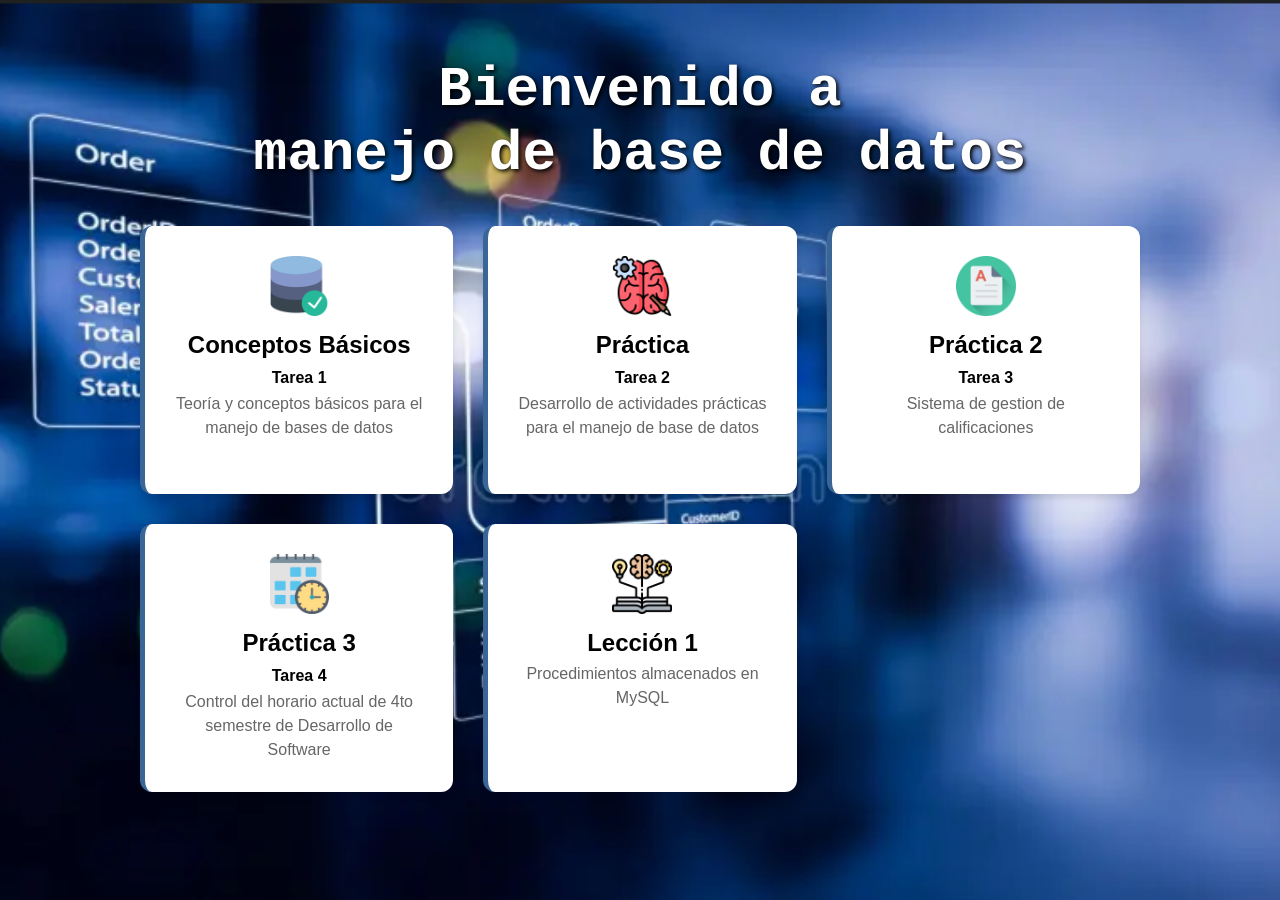
<file: index.html>
<!DOCTYPE html>
<html lang="es">
<head>
    <meta charset="UTF-8">
    <meta name="viewport" content="width=device-width, initial-scale=1.0">
    <title>Manejo de base de datos</title>
    <link rel="stylesheet" href="styles.css">
</head>
<body>
    
    <header>
        <h1>Bienvenido a <br> manejo de base de datos</h1>
    </header>

    <main>
        <ul class="galeria-tarjetas">
            <li class="tarjetas">
                <a href="pages/concepts.html" class="tarjeta-link">
                    <img src="img/icon-base-de-datos.png" alt="Icono base de datos" class="icono-tarjeta">
                    <h2>Conceptos Básicos</h2>
                    <h3>Tarea 1</h3>
                    <p>Teoría y conceptos básicos para el manejo de bases de datos</p>
                </a> 
            </li>

            <li class="tarjetas">
                <a href="pages/practices.html" class="tarjeta-link">
                    <img src="img/icon-cerebro-humano.png" alt="Icono prácticas" class="icono-tarjeta">
                    <h2>Práctica</h2>
                    <h3>Tarea 2</h3>
                    <p>Desarrollo de actividades prácticas para el manejo de base de datos</p>
                </a> 
            </li>

            <li class="tarjetas">
                <a href="pages/practices_2.html" class="tarjeta-link">
                    <img src="img/icon-calificaciones.png" alt="Icono prácticas" class="icono-tarjeta">
                    <h2>Práctica 2</h2>
                    <h3>Tarea 3</h3>
                    <p>Sistema de gestion de calificaciones</p>
                </a> 
            </li>

            <li class="tarjetas">
                <a href="pages/practices_3.html" class="tarjeta-link">
                    <img src="img/icon-horario.png" alt="Icono prácticas" class="icono-tarjeta">
                    <h2>Práctica 3</h2>
                    <h3>Tarea 4</h3>
                    <p>Control del horario actual de 4to semestre de Desarrollo de Software</p>
                </a> 
            </li>

            <li class="tarjetas">
                <a href="pages/leccion_1.html" class="tarjeta-link">
                    <img src="img/icon-leccion.png" alt="Icono prácticas" class="icono-tarjeta">
                    <h2>Lección 1</h2>
                    <p>Procedimientos almacenados en MySQL</p>
                </a> 
            </li>
        </ul>
    </main>

</body>
</html>
</file>
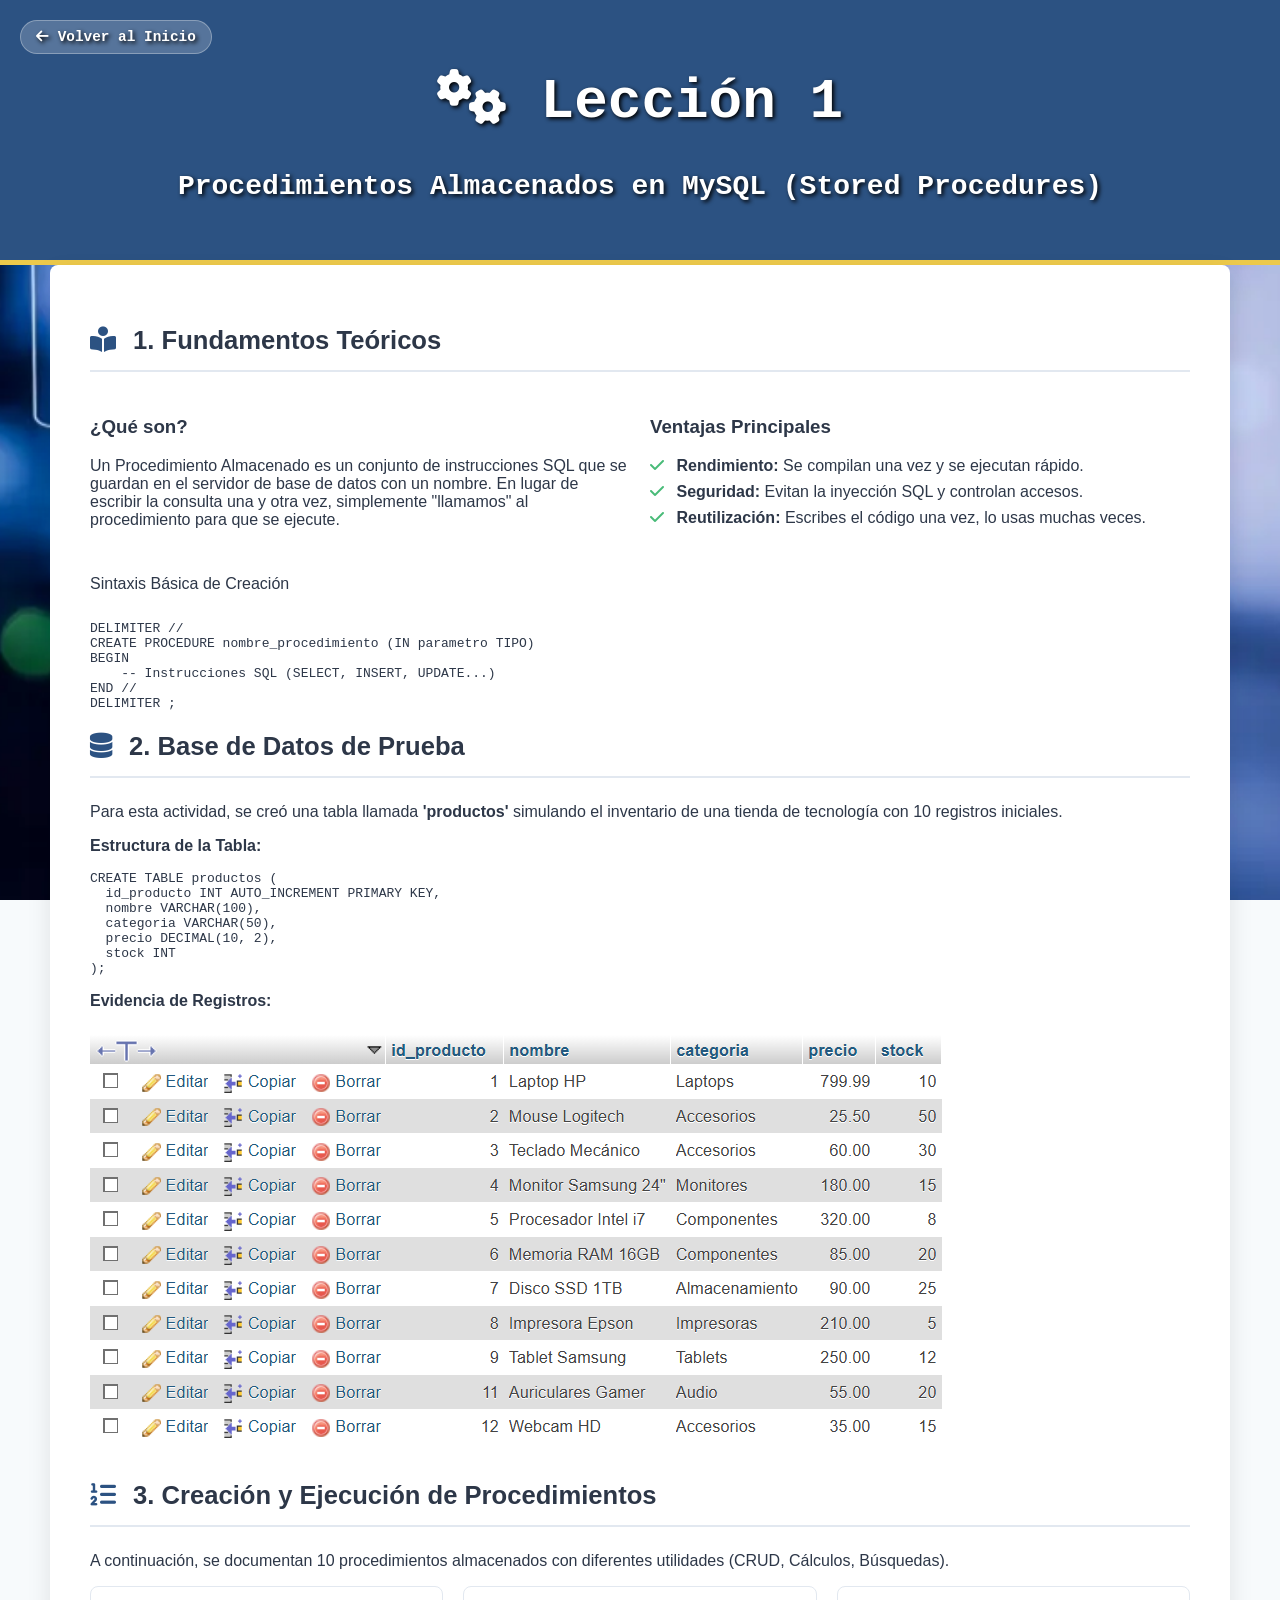
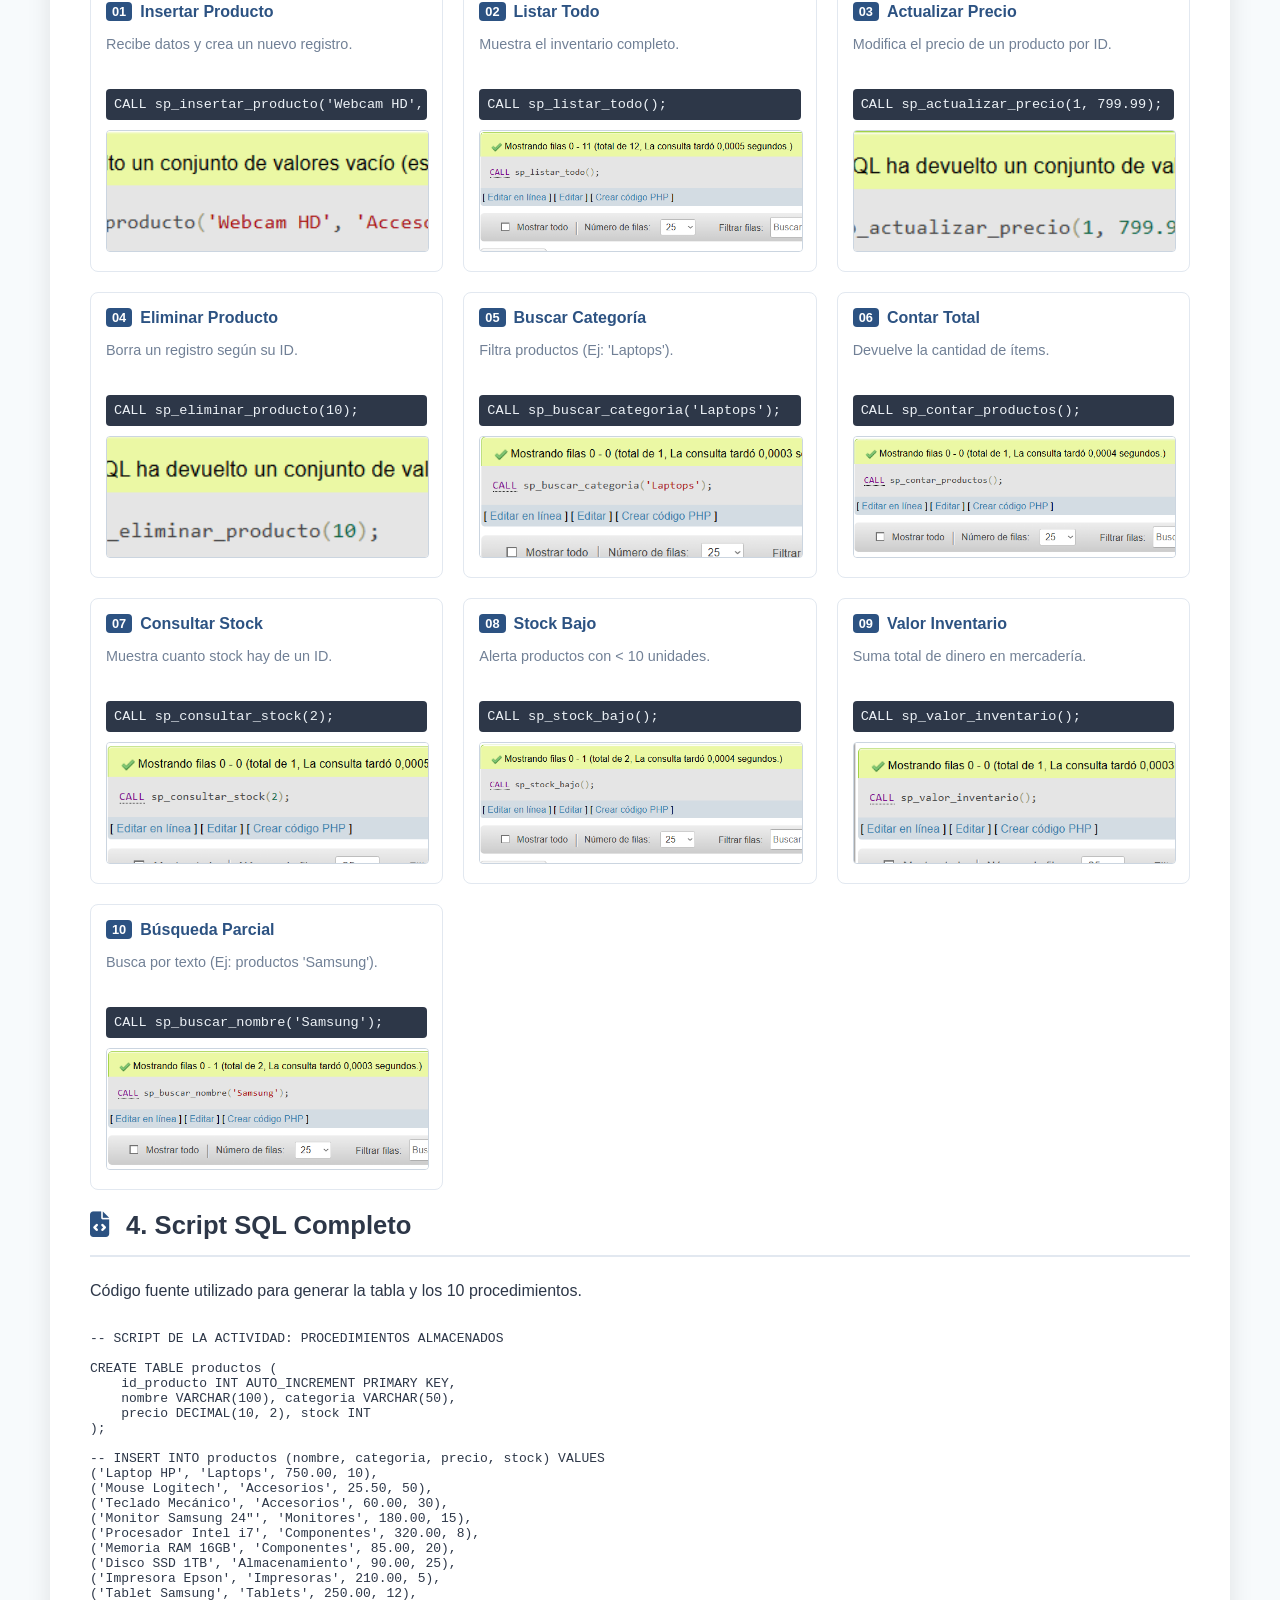
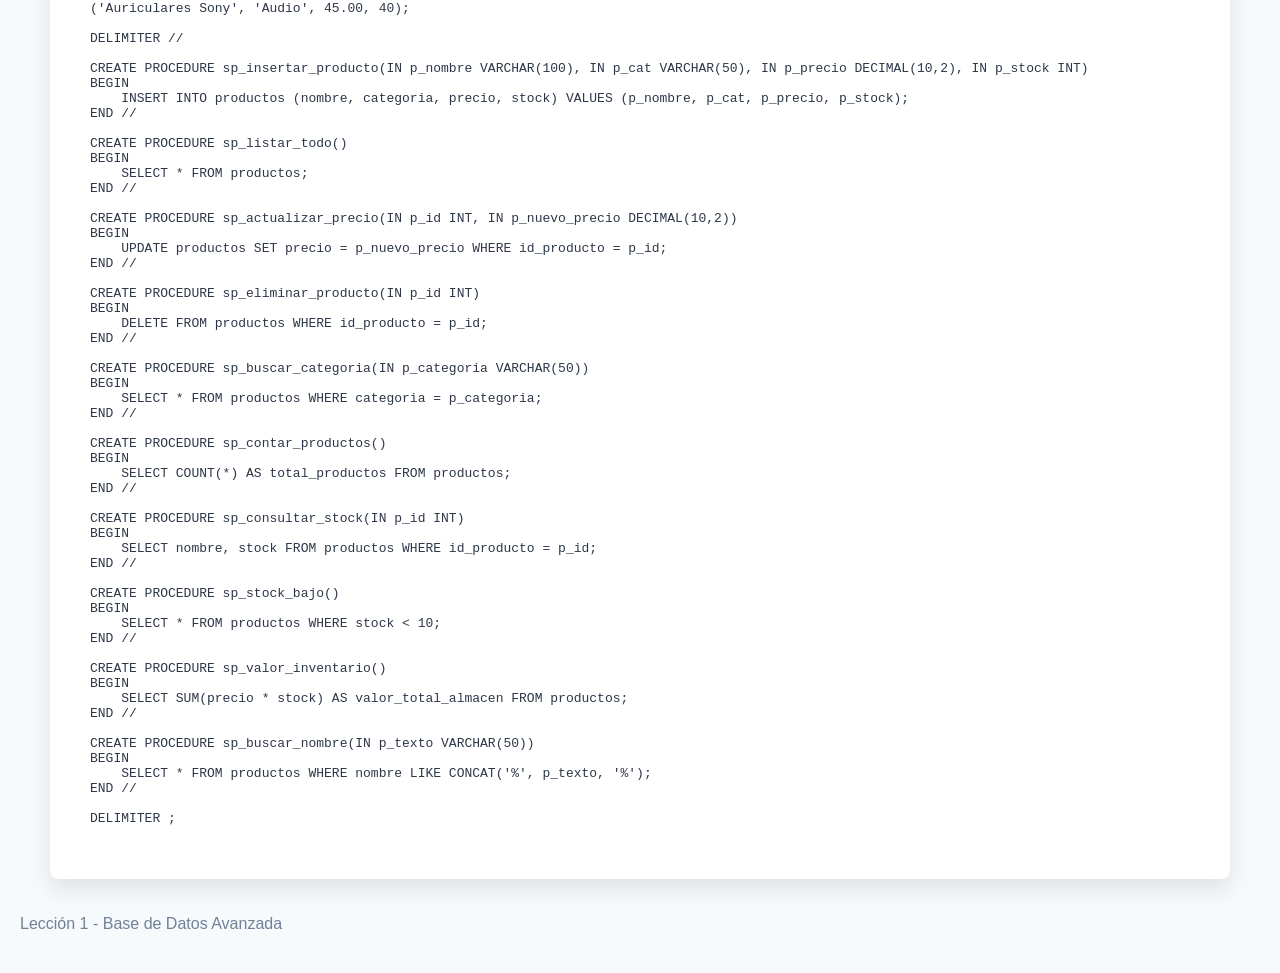
<file: pages/leccion_1.html>
<!DOCTYPE html>
<html lang="es">
<head>
    <meta charset="UTF-8">
    <meta name="viewport" content="width=device-width, initial-scale=1.0">
    <title>Lección 1: Procedimientos Almacenados</title>
    
    <link rel="stylesheet" href="https://cdnjs.cloudflare.com/ajax/libs/font-awesome/6.4.0/css/all.min.css">
    <link rel="stylesheet" href="../styles.css"> 
    <link rel="stylesheet" href="leccion_1.css">
</head>
<body>

    <header class="main-header">
         <a href="../index.html" class="btn-back"><i class="fas fa-arrow-left"></i> Volver al Inicio</a>
        <div class="header-content">
            <h1><i class="fas fa-cogs"></i> Lección 1</h1>
            <p>Procedimientos Almacenados en MySQL (Stored Procedures)</p>
        </div>
    </header>

    <main class="main-container">

        <section class="doc-section">
            <h2 class="section-title"><i class="fas fa-book-reader"></i> 1. Fundamentos Teóricos</h2>
            
            <div class="theory-grid">
                <div class="info-card card-blue">
                    <h3>¿Qué son?</h3>
                    <p>Un Procedimiento Almacenado es un conjunto de instrucciones SQL que se guardan en el servidor de base de datos con un nombre. En lugar de escribir la consulta una y otra vez, simplemente "llamamos" al procedimiento para que se ejecute.</p>
                </div>
                
                <div class="info-card card-green">
                    <h3>Ventajas Principales</h3>
                    <ul class="check-list">
                        <li><i class="fas fa-check"></i> <strong>Rendimiento:</strong> Se compilan una vez y se ejecutan rápido.</li>
                        <li><i class="fas fa-check"></i> <strong>Seguridad:</strong> Evitan la inyección SQL y controlan accesos.</li>
                        <li><i class="fas fa-check"></i> <strong>Reutilización:</strong> Escribes el código una vez, lo usas muchas veces.</li>
                    </ul>
                </div>
            </div>

            <div class="code-window">
                <div class="code-header">Sintaxis Básica de Creación</div>
<pre><code class="language-sql">
DELIMITER //
CREATE PROCEDURE nombre_procedimiento (IN parametro TIPO)
BEGIN
    -- Instrucciones SQL (SELECT, INSERT, UPDATE...)
END //
DELIMITER ;
</code></pre>
            </div>
        </section>

        <section class="doc-section">
            <h2 class="section-title"><i class="fas fa-database"></i> 2. Base de Datos de Prueba</h2>
            <p>Para esta actividad, se creó una tabla llamada <strong>'productos'</strong> simulando el inventario de una tienda de tecnología con 10 registros iniciales.</p>

            <div class="flex-row">
                <div class="col-left">
                    <div class="mini-code">
                        <p><strong>Estructura de la Tabla:</strong></p>
<pre><code>CREATE TABLE productos (
  id_producto INT AUTO_INCREMENT PRIMARY KEY,
  nombre VARCHAR(100),
  categoria VARCHAR(50),
  precio DECIMAL(10, 2),
  stock INT
);</code></pre>
                    </div>
                </div>
                <div class="col-right">
                    <div class="result-box">
                        <p><strong>Evidencia de Registros:</strong></p>
                        <img src="../img/sp_evidencia_tabla.png" alt="Tabla Productos">
                    </div>
                </div>
            </div>
        </section>

        <section class="doc-section">
            <h2 class="section-title"><i class="fas fa-list-ol"></i> 3. Creación y Ejecución de Procedimientos</h2>
            <p class="section-intro">A continuación, se documentan 10 procedimientos almacenados con diferentes utilidades (CRUD, Cálculos, Búsquedas).</p>

            <div class="procedures-grid">
                
                <div class="sp-card">
                    <div class="sp-header"><span class="sp-badge">01</span> Insertar Producto</div>
                    <p class="sp-desc">Recibe datos y crea un nuevo registro.</p>
                    <pre class="sp-code"><code>CALL sp_insertar_producto('Webcam HD', 'Accesorios', 35.00, 15);</code></pre>
                    <img src="../img/evidencia_sp1.png" class="sp-img" alt="Evidencia SP 1">
                </div>

                <div class="sp-card">
                    <div class="sp-header"><span class="sp-badge">02</span> Listar Todo</div>
                    <p class="sp-desc">Muestra el inventario completo.</p>
                    <pre class="sp-code"><code>CALL sp_listar_todo();</code></pre>
                    <img src="../img/evidencia_sp2.png" class="sp-img" alt="Evidencia SP 2">
                </div>

                <div class="sp-card">
                    <div class="sp-header"><span class="sp-badge">03</span> Actualizar Precio</div>
                    <p class="sp-desc">Modifica el precio de un producto por ID.</p>
                    <pre class="sp-code"><code>CALL sp_actualizar_precio(1, 799.99);</code></pre>
                    <img src="../img/evidencia_sp3.png" class="sp-img" alt="Evidencia SP 3">
                </div>

                <div class="sp-card">
                    <div class="sp-header"><span class="sp-badge">04</span> Eliminar Producto</div>
                    <p class="sp-desc">Borra un registro según su ID.</p>
                    <pre class="sp-code"><code>CALL sp_eliminar_producto(10);</code></pre>
                    <img src="../img/evidencia_sp4.png" class="sp-img" alt="Evidencia SP 4">
                </div>

                <div class="sp-card">
                    <div class="sp-header"><span class="sp-badge">05</span> Buscar Categoría</div>
                    <p class="sp-desc">Filtra productos (Ej: 'Laptops').</p>
                    <pre class="sp-code"><code>CALL sp_buscar_categoria('Laptops');</code></pre>
                    <img src="../img/evidencia_sp5.png" class="sp-img" alt="Evidencia SP 5">
                </div>

                <div class="sp-card">
                    <div class="sp-header"><span class="sp-badge">06</span> Contar Total</div>
                    <p class="sp-desc">Devuelve la cantidad de ítems.</p>
                    <pre class="sp-code"><code>CALL sp_contar_productos();</code></pre>
                    <img src="../img/evidencia_sp6.png" class="sp-img" alt="Evidencia SP 6">
                </div>

                <div class="sp-card">
                    <div class="sp-header"><span class="sp-badge">07</span> Consultar Stock</div>
                    <p class="sp-desc">Muestra cuanto stock hay de un ID.</p>
                    <pre class="sp-code"><code>CALL sp_consultar_stock(2);</code></pre>
                    <img src="../img/evidencia_sp7.png" class="sp-img" alt="Evidencia SP 7">
                </div>

                <div class="sp-card">
                    <div class="sp-header"><span class="sp-badge">08</span> Stock Bajo</div>
                    <p class="sp-desc">Alerta productos con < 10 unidades.</p>
                    <pre class="sp-code"><code>CALL sp_stock_bajo();</code></pre>
                    <img src="../img/evidencia_sp8.png" class="sp-img" alt="Evidencia SP 8">
                </div>

                <div class="sp-card">
                    <div class="sp-header"><span class="sp-badge">09</span> Valor Inventario</div>
                    <p class="sp-desc">Suma total de dinero en mercadería.</p>
                    <pre class="sp-code"><code>CALL sp_valor_inventario();</code></pre>
                    <img src="../img/evidencia_sp9.png" class="sp-img" alt="Evidencia SP 9">
                </div>

                <div class="sp-card">
                    <div class="sp-header"><span class="sp-badge">10</span> Búsqueda Parcial</div>
                    <p class="sp-desc">Busca por texto (Ej: productos 'Samsung').</p>
                    <pre class="sp-code"><code>CALL sp_buscar_nombre('Samsung');</code></pre>
                    <img src="../img/evidencia_sp10.png" class="sp-img" alt="Evidencia SP 10">
                </div>

            </div>
        </section>

        <section class="doc-section">
            <h2 class="section-title"><i class="fas fa-file-code"></i> 4. Script SQL Completo</h2>
            <p>Código fuente utilizado para generar la tabla y los 10 procedimientos.</p>
            <div class="code-window">
<pre><code class="language-sql">
-- SCRIPT DE LA ACTIVIDAD: PROCEDIMIENTOS ALMACENADOS

CREATE TABLE productos (
    id_producto INT AUTO_INCREMENT PRIMARY KEY,
    nombre VARCHAR(100), categoria VARCHAR(50),
    precio DECIMAL(10, 2), stock INT
);

-- INSERT INTO productos (nombre, categoria, precio, stock) VALUES
('Laptop HP', 'Laptops', 750.00, 10),
('Mouse Logitech', 'Accesorios', 25.50, 50),
('Teclado Mecánico', 'Accesorios', 60.00, 30),
('Monitor Samsung 24"', 'Monitores', 180.00, 15),
('Procesador Intel i7', 'Componentes', 320.00, 8),
('Memoria RAM 16GB', 'Componentes', 85.00, 20),
('Disco SSD 1TB', 'Almacenamiento', 90.00, 25),
('Impresora Epson', 'Impresoras', 210.00, 5),
('Tablet Samsung', 'Tablets', 250.00, 12),
('Auriculares Sony', 'Audio', 45.00, 40);

DELIMITER //

CREATE PROCEDURE sp_insertar_producto(IN p_nombre VARCHAR(100), IN p_cat VARCHAR(50), IN p_precio DECIMAL(10,2), IN p_stock INT)
BEGIN
    INSERT INTO productos (nombre, categoria, precio, stock) VALUES (p_nombre, p_cat, p_precio, p_stock);
END //

CREATE PROCEDURE sp_listar_todo()
BEGIN
    SELECT * FROM productos;
END //

CREATE PROCEDURE sp_actualizar_precio(IN p_id INT, IN p_nuevo_precio DECIMAL(10,2))
BEGIN
    UPDATE productos SET precio = p_nuevo_precio WHERE id_producto = p_id;
END //

CREATE PROCEDURE sp_eliminar_producto(IN p_id INT)
BEGIN
    DELETE FROM productos WHERE id_producto = p_id;
END //

CREATE PROCEDURE sp_buscar_categoria(IN p_categoria VARCHAR(50))
BEGIN
    SELECT * FROM productos WHERE categoria = p_categoria;
END //

CREATE PROCEDURE sp_contar_productos()
BEGIN
    SELECT COUNT(*) AS total_productos FROM productos;
END //

CREATE PROCEDURE sp_consultar_stock(IN p_id INT)
BEGIN
    SELECT nombre, stock FROM productos WHERE id_producto = p_id;
END //

CREATE PROCEDURE sp_stock_bajo()
BEGIN
    SELECT * FROM productos WHERE stock < 10;
END //

CREATE PROCEDURE sp_valor_inventario()
BEGIN
    SELECT SUM(precio * stock) AS valor_total_almacen FROM productos;
END //

CREATE PROCEDURE sp_buscar_nombre(IN p_texto VARCHAR(50))
BEGIN
    SELECT * FROM productos WHERE nombre LIKE CONCAT('%', p_texto, '%');
END //

DELIMITER ;
</code></pre>
            </div>
        </section>

    </main>

    <footer class="text-center" style="padding: 20px; color: #718096;">
        <p>Lección 1 - Base de Datos Avanzada</p>
    </footer>

</body>
</html>
</file>
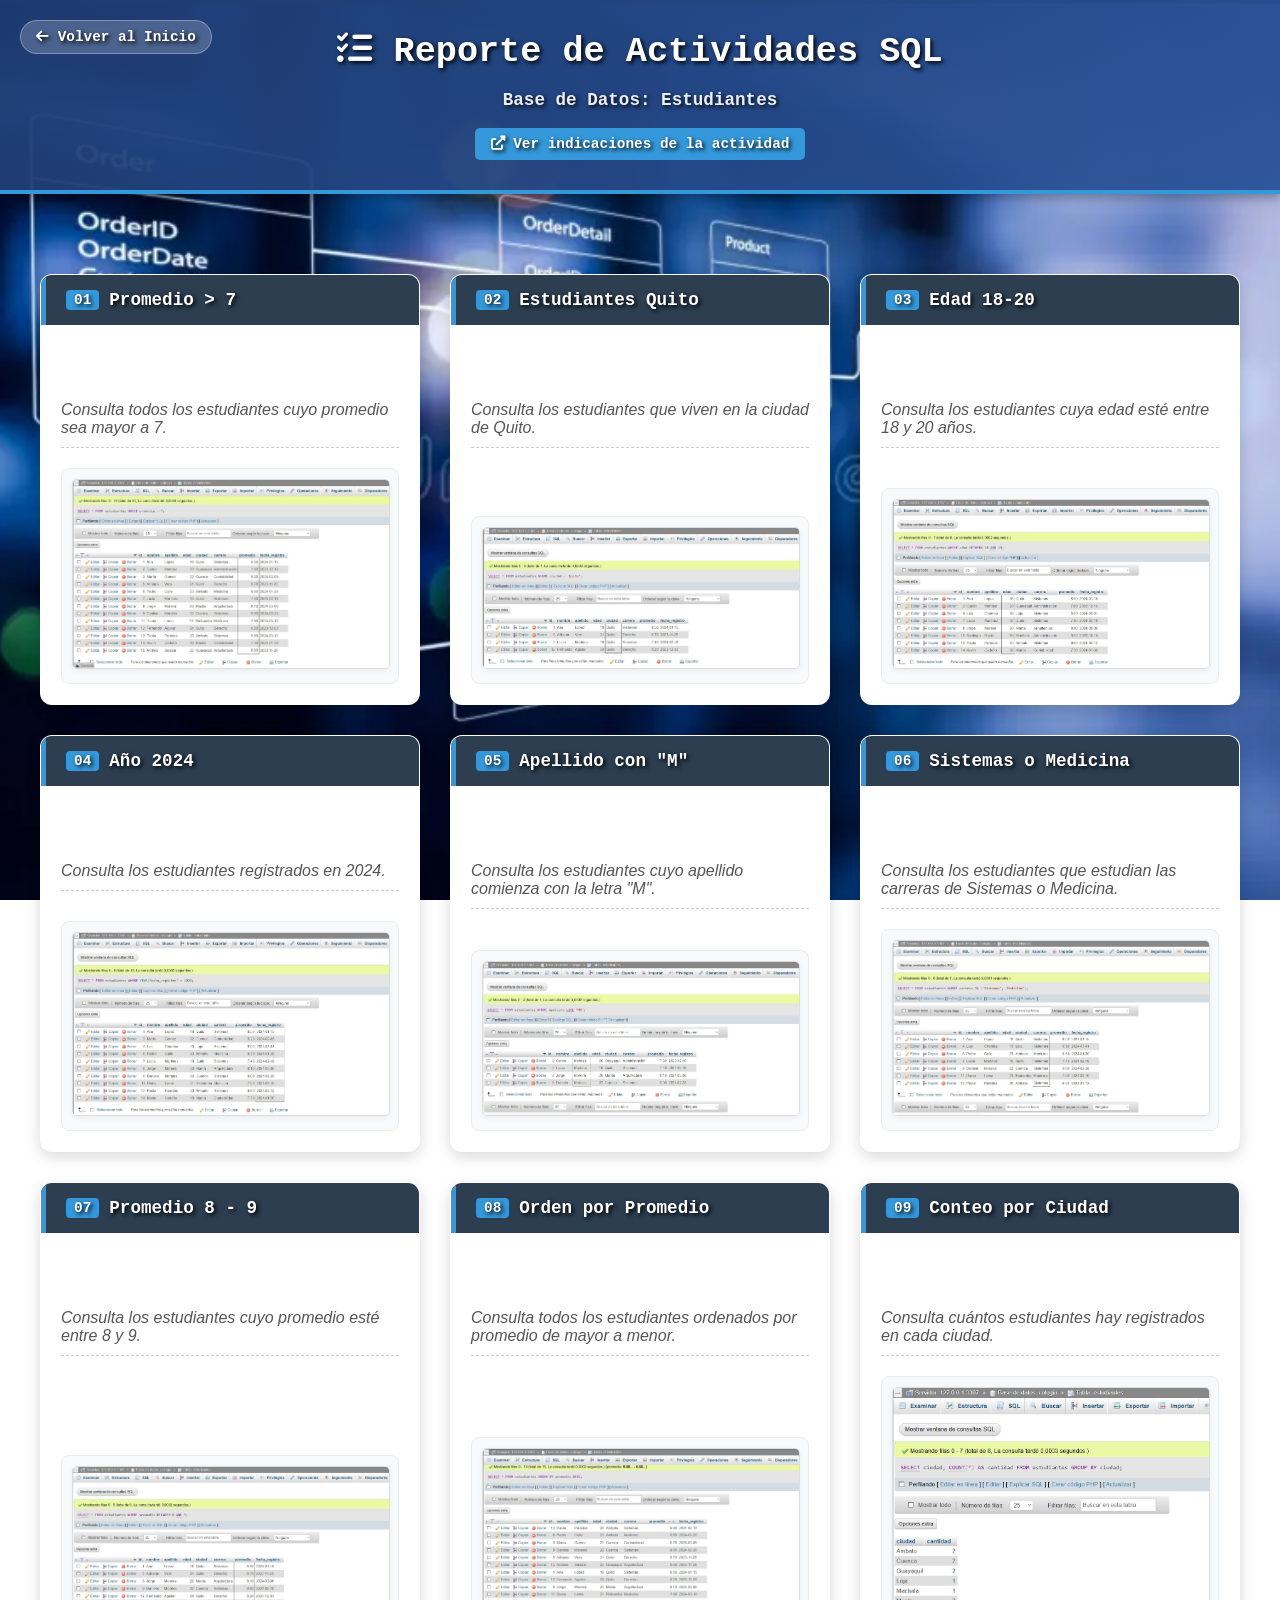
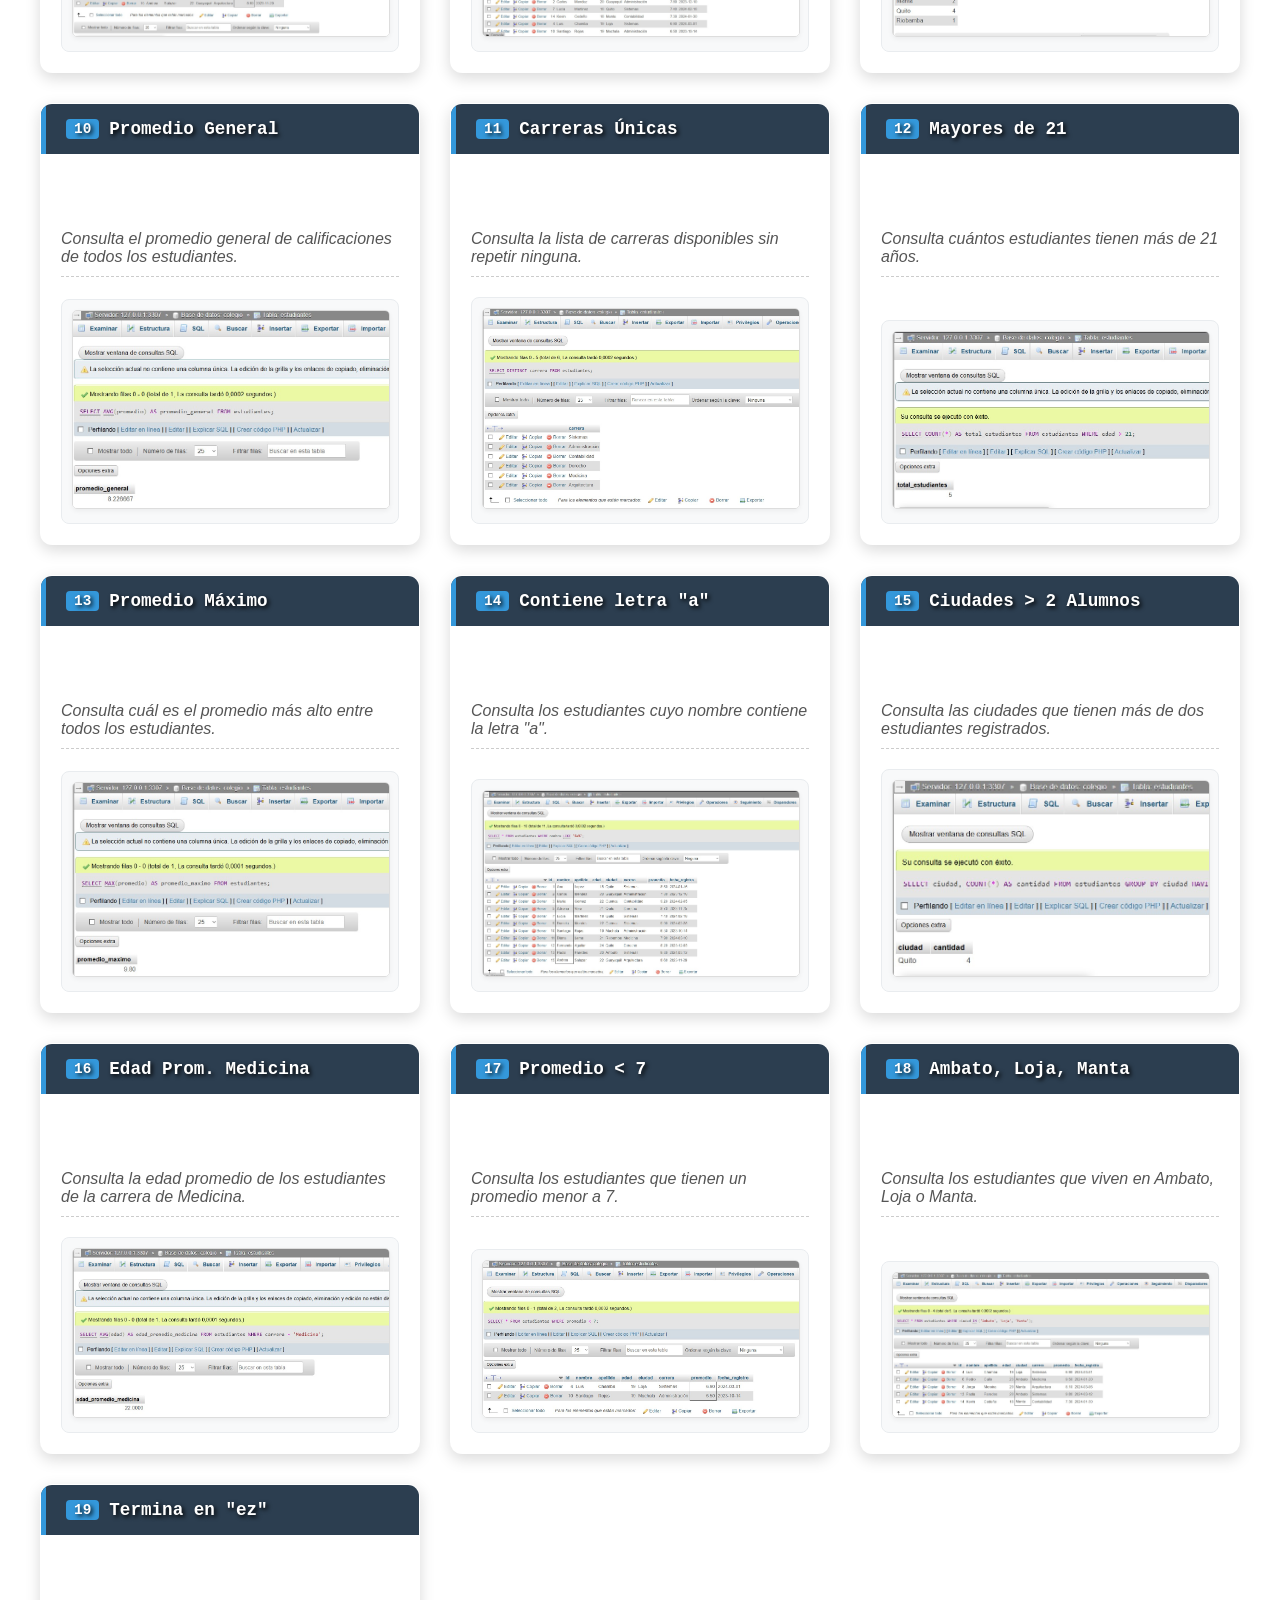
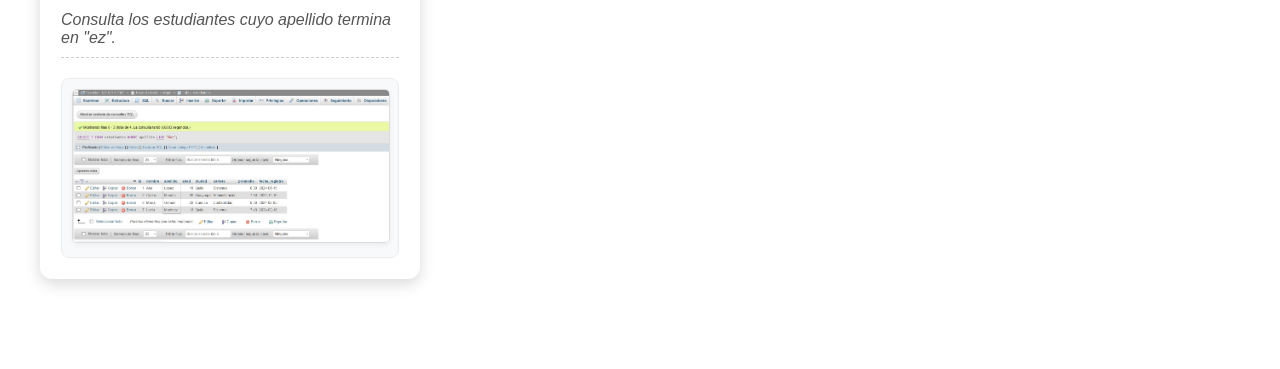
<file: pages/practices.html>
<!DOCTYPE html>
<html lang="es">
<head>
    <meta charset="UTF-8">
    <meta name="viewport" content="width=device-width, initial-scale=1.0">
    <title>Portafolio de Base de Datos - Estudiantes</title>
    
    <link rel="stylesheet" href="../styles.css">
    <link rel="stylesheet" href="practices.css">
    <link rel="stylesheet" href="https://cdnjs.cloudflare.com/ajax/libs/font-awesome/6.0.0/css/all.min.css">
</head>
<body>

    <header class="main-header">
        <nav class="top-nav">
            <a href="../index.html" class="btn-back"><i class="fas fa-arrow-left"></i> Volver al Inicio</a>
        </nav>
        
        <div class="header-content">
            <h1><i class="fas fa-tasks"></i> Reporte de Actividades SQL</h1>
            <p>Base de Datos: <strong>Estudiantes</strong></p>
            
            <a href="https://database.android-web.com/contenidos/exercisesSql.html" target="_blank" class="source-link">
                <i class="fas fa-external-link-alt"></i> Ver indicaciones de la actividad
            </a>
        </div>
    </header>

    <main class="container">
        
        <div class="activities-grid">

            <article class="card">
                <header class="card-header">
                    <h2><span class="activity-number">01</span> Promedio > 7</h2>
                </header>
                <div class="card-body">
                    <p class="statement">Consulta todos los estudiantes cuyo promedio sea mayor a 7.</p>
                    <div class="evidence-box">
                        <img src="../img/cap-act-1.jpg" alt="Resultado SQL Actividad 1">
                    </div>
                </div>
            </article>

            <article class="card">
                <header class="card-header">
                    <h2><span class="activity-number">02</span> Estudiantes Quito</h2>
                </header>
                <div class="card-body">
                    <p class="statement">Consulta los estudiantes que viven en la ciudad de Quito.</p>
                    <div class="evidence-box">
                        <img src="../img/cap-act-2.jpg" alt="Resultado SQL Actividad 2">
                    </div>
                </div>
            </article>

            <article class="card">
                <header class="card-header">
                    <h2><span class="activity-number">03</span> Edad 18-20</h2>
                </header>
                <div class="card-body">
                    <p class="statement">Consulta los estudiantes cuya edad esté entre 18 y 20 años.</p>
                    <div class="evidence-box">
                        <img src="../img/cap-act-3.jpg" alt="Resultado SQL Actividad 3">
                    </div>
                </div>
            </article>

            <article class="card">
                <header class="card-header">
                    <h2><span class="activity-number">04</span> Año 2024</h2>
                </header>
                <div class="card-body">
                    <p class="statement">Consulta los estudiantes registrados en 2024.</p>
                    <div class="evidence-box">
                        <img src="../img/cap-act-4.jpg" alt="Resultado SQL Actividad 4">
                    </div>
                </div>
            </article>

            <article class="card">
                <header class="card-header">
                    <h2><span class="activity-number">05</span> Apellido con "M"</h2>
                </header>
                <div class="card-body">
                    <p class="statement">Consulta los estudiantes cuyo apellido comienza con la letra "M".</p>
                    <div class="evidence-box">
                        <img src="../img/cap-act-5.jpg" alt="SQL Actividad 5">
                    </div>
                </div>
            </article>

            <article class="card">
                <header class="card-header">
                    <h2><span class="activity-number">06</span> Sistemas o Medicina</h2>
                </header>
                <div class="card-body">
                    <p class="statement">Consulta los estudiantes que estudian las carreras de Sistemas o Medicina.</p>
                    <div class="evidence-box">
                        <img src="../img/cap-act-6.jpg" alt="SQL Actividad 6">
                    </div>
                </div>
            </article>

            <article class="card">
                <header class="card-header">
                    <h2><span class="activity-number">07</span> Promedio 8 - 9</h2>
                </header>
                <div class="card-body">
                    <p class="statement">Consulta los estudiantes cuyo promedio esté entre 8 y 9.</p>
                    <div class="evidence-box">
                        <img src="../img/cap-act-7.jpg" alt="SQL Actividad 7">
                    </div>
                </div>
            </article>

            <article class="card">
                <header class="card-header">
                    <h2><span class="activity-number">08</span> Orden por Promedio</h2>
                </header>
                <div class="card-body">
                    <p class="statement">Consulta todos los estudiantes ordenados por promedio de mayor a menor.</p>
                    <div class="evidence-box">
                        <img src="../img/cap-act-8.jpg" alt="SQL Actividad 8">
                    </div>
                </div>
            </article>

            <article class="card">
                <header class="card-header">
                    <h2><span class="activity-number">09</span> Conteo por Ciudad</h2>
                </header>
                <div class="card-body">
                    <p class="statement">Consulta cuántos estudiantes hay registrados en cada ciudad.</p>
                    <div class="evidence-box">
                        <img src="../img/cap-act-9.jpg" alt="SQL Actividad 9">
                    </div>
                </div>
            </article>

            <article class="card">
                <header class="card-header">
                    <h2><span class="activity-number">10</span> Promedio General</h2>
                </header>
                <div class="card-body">
                    <p class="statement">Consulta el promedio general de calificaciones de todos los estudiantes.</p>
                    <div class="evidence-box">
                        <img src="../img/cap-act-10.jpg" alt="SQL Actividad 10">
                    </div>
                </div>
            </article>

            <article class="card">
                <header class="card-header">
                    <h2><span class="activity-number">11</span> Carreras Únicas</h2>
                </header>
                <div class="card-body">
                    <p class="statement">Consulta la lista de carreras disponibles sin repetir ninguna.</p>
                    <div class="evidence-box">
                        <img src="../img/cap-act-11.jpg" alt="SQL Actividad 11">
                    </div>
                </div>
            </article>

            <article class="card">
                <header class="card-header">
                    <h2><span class="activity-number">12</span> Mayores de 21</h2>
                </header>
                <div class="card-body">
                    <p class="statement">Consulta cuántos estudiantes tienen más de 21 años.</p>
                    <div class="evidence-box">
                        <img src="../img/cap-act-12.jpg" alt="SQL Actividad 12">
                    </div>
                </div>
            </article>

            <article class="card">
                <header class="card-header">
                    <h2><span class="activity-number">13</span> Promedio Máximo</h2>
                </header>
                <div class="card-body">
                    <p class="statement">Consulta cuál es el promedio más alto entre todos los estudiantes.</p>
                    <div class="evidence-box">
                        <img src="../img/cap-act-13.jpg" alt="SQL Actividad 13">
                    </div>
                </div>
            </article>

            <article class="card">
                <header class="card-header">
                    <h2><span class="activity-number">14</span> Contiene letra "a"</h2>
                </header>
                <div class="card-body">
                    <p class="statement">Consulta los estudiantes cuyo nombre contiene la letra "a".</p>
                    <div class="evidence-box">
                        <img src="../img/cap-act-14.jpg" alt="SQL Actividad 14">
                    </div>
                </div>
            </article>

            <article class="card">
                <header class="card-header">
                    <h2><span class="activity-number">15</span> Ciudades > 2 Alumnos</h2>
                </header>
                <div class="card-body">
                    <p class="statement">Consulta las ciudades que tienen más de dos estudiantes registrados.</p>
                    <div class="evidence-box">
                        <img src="../img/cap-act-15.jpg" alt="SQL Actividad 15">
                    </div>
                </div>
            </article>

            <article class="card">
                <header class="card-header">
                    <h2><span class="activity-number">16</span> Edad Prom. Medicina</h2>
                </header>
                <div class="card-body">
                    <p class="statement">Consulta la edad promedio de los estudiantes de la carrera de Medicina.</p>
                    <div class="evidence-box">
                        <img src="../img/cap-act-16.jpg" alt="SQL Actividad 16">
                    </div>
                </div>
            </article>

            <article class="card">
                <header class="card-header">
                    <h2><span class="activity-number">17</span> Promedio < 7</h2>
                </header>
                <div class="card-body">
                    <p class="statement">Consulta los estudiantes que tienen un promedio menor a 7.</p>
                    <div class="evidence-box">
                        <img src="../img/cap-act-17.jpg" alt="SQL Actividad 17">
                    </div>
                </div>
            </article>

            <article class="card">
                <header class="card-header">
                    <h2><span class="activity-number">18</span> Ambato, Loja, Manta</h2>
                </header>
                <div class="card-body">
                    <p class="statement">Consulta los estudiantes que viven en Ambato, Loja o Manta.</p>
                    <div class="evidence-box">
                        <img src="../img/cap-act-18.jpg" alt="SQL Actividad 18">
                    </div>
                </div>
            </article>

            <article class="card">
                <header class="card-header">
                    <h2><span class="activity-number">19</span> Termina en "ez"</h2>
                </header>
                <div class="card-body">
                    <p class="statement">Consulta los estudiantes cuyo apellido termina en "ez".</p>
                    <div class="evidence-box">
                        <img src="../img/cap-act-19.jpg" alt="SQL Actividad 19">
                    </div>
                </div>
            </article>

        </div>
    </main>

</body>
</html>
</file>
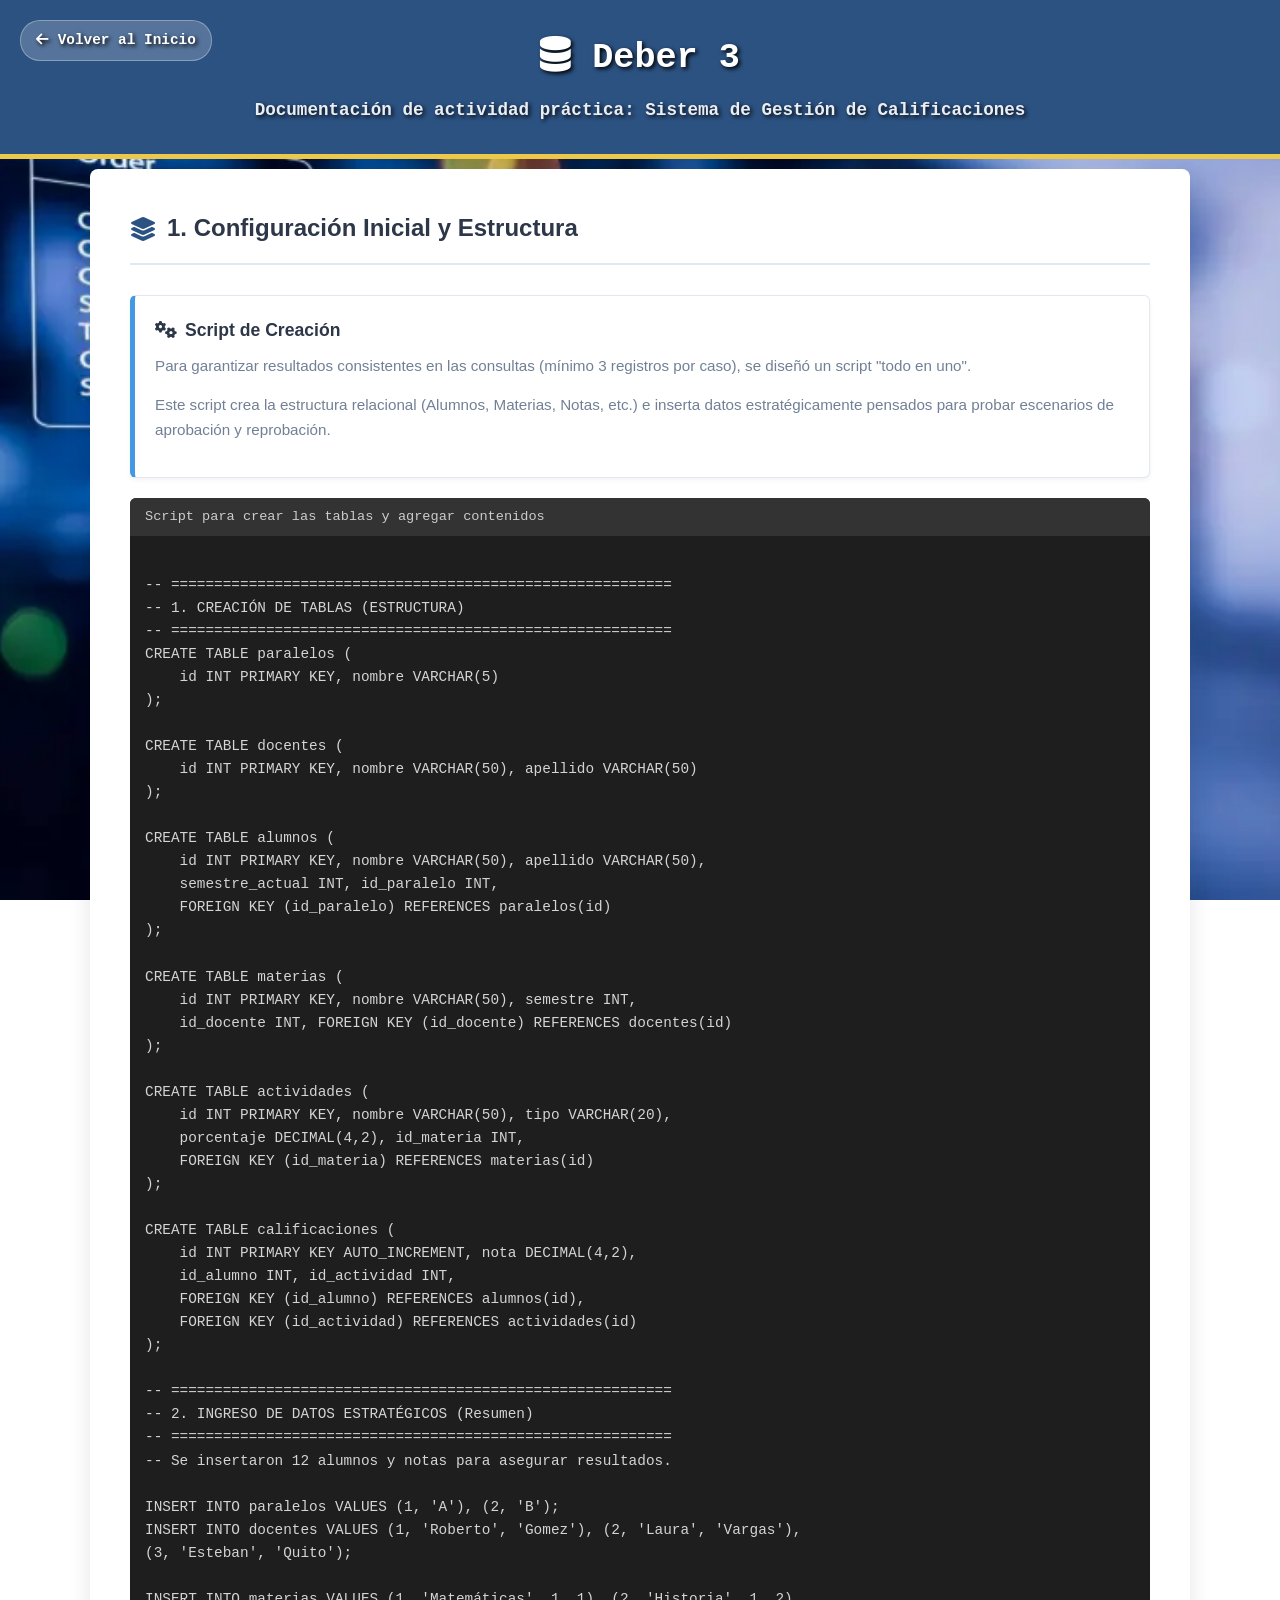
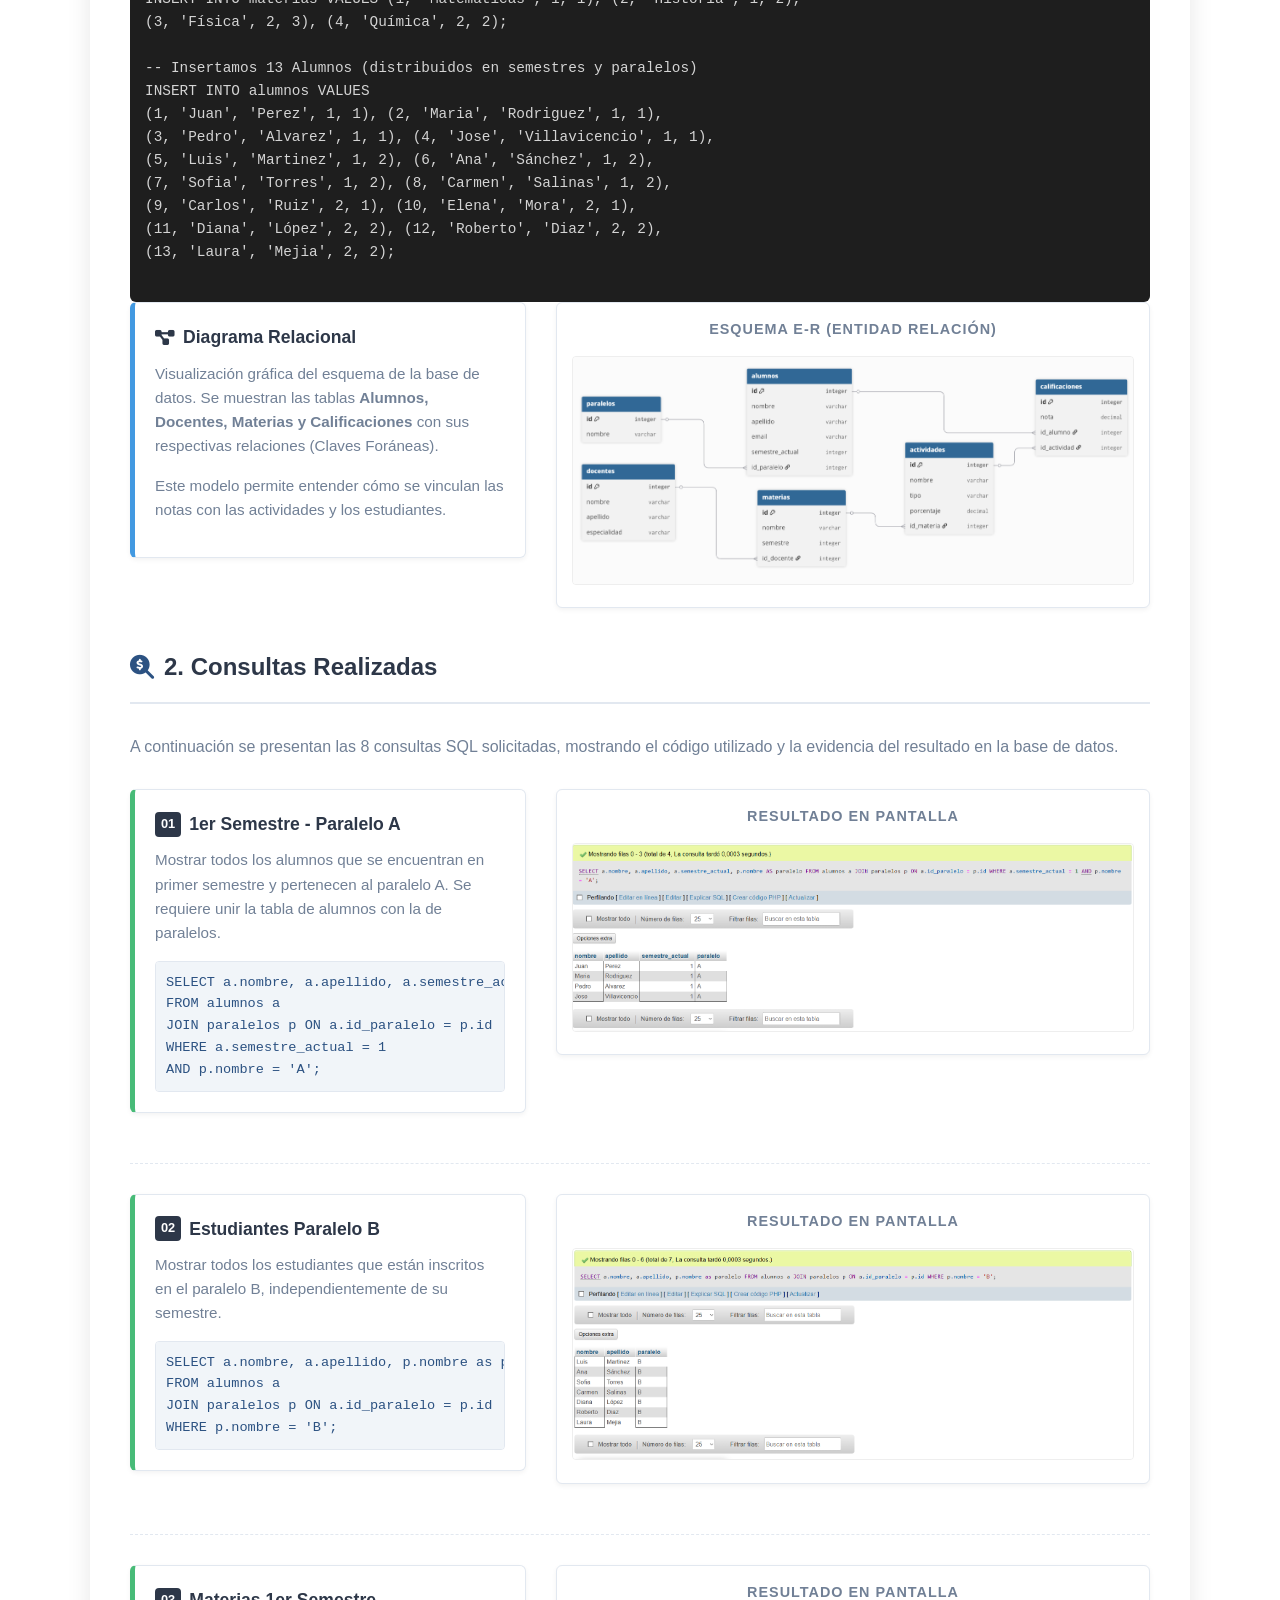
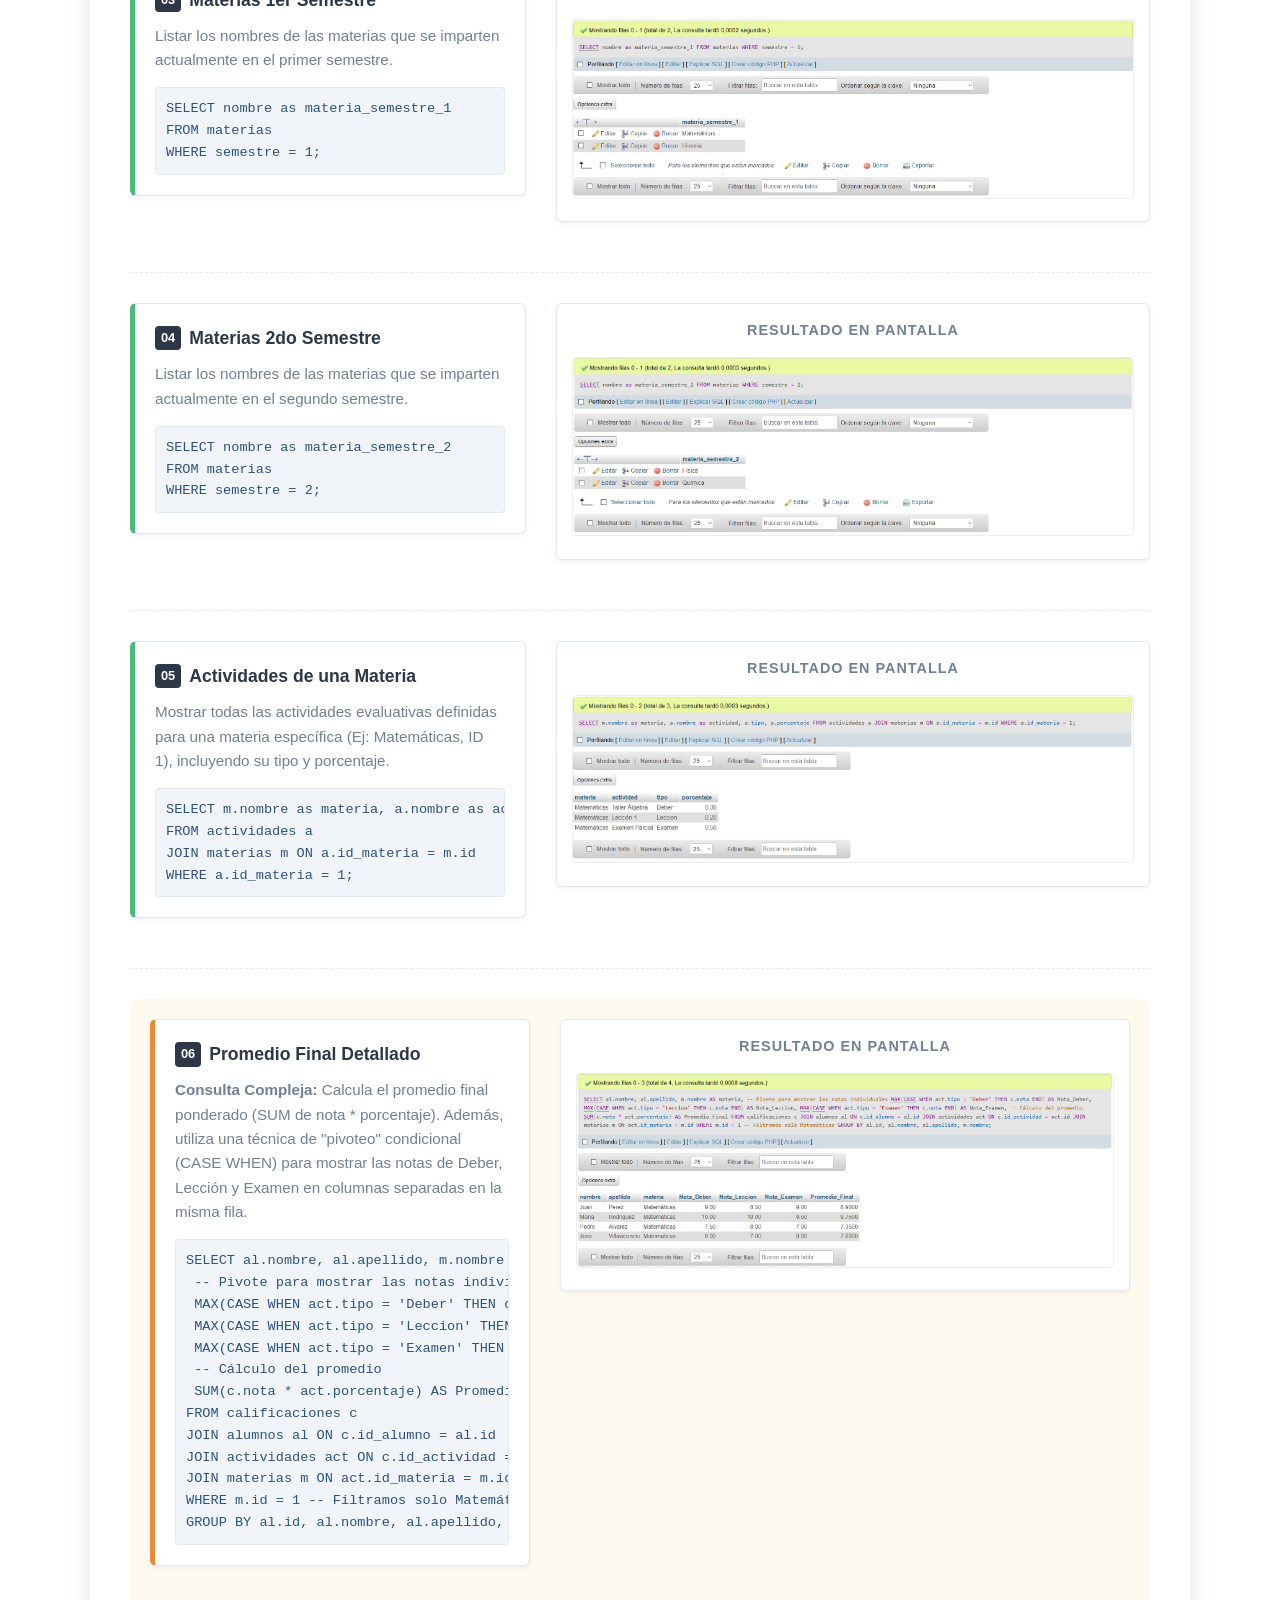
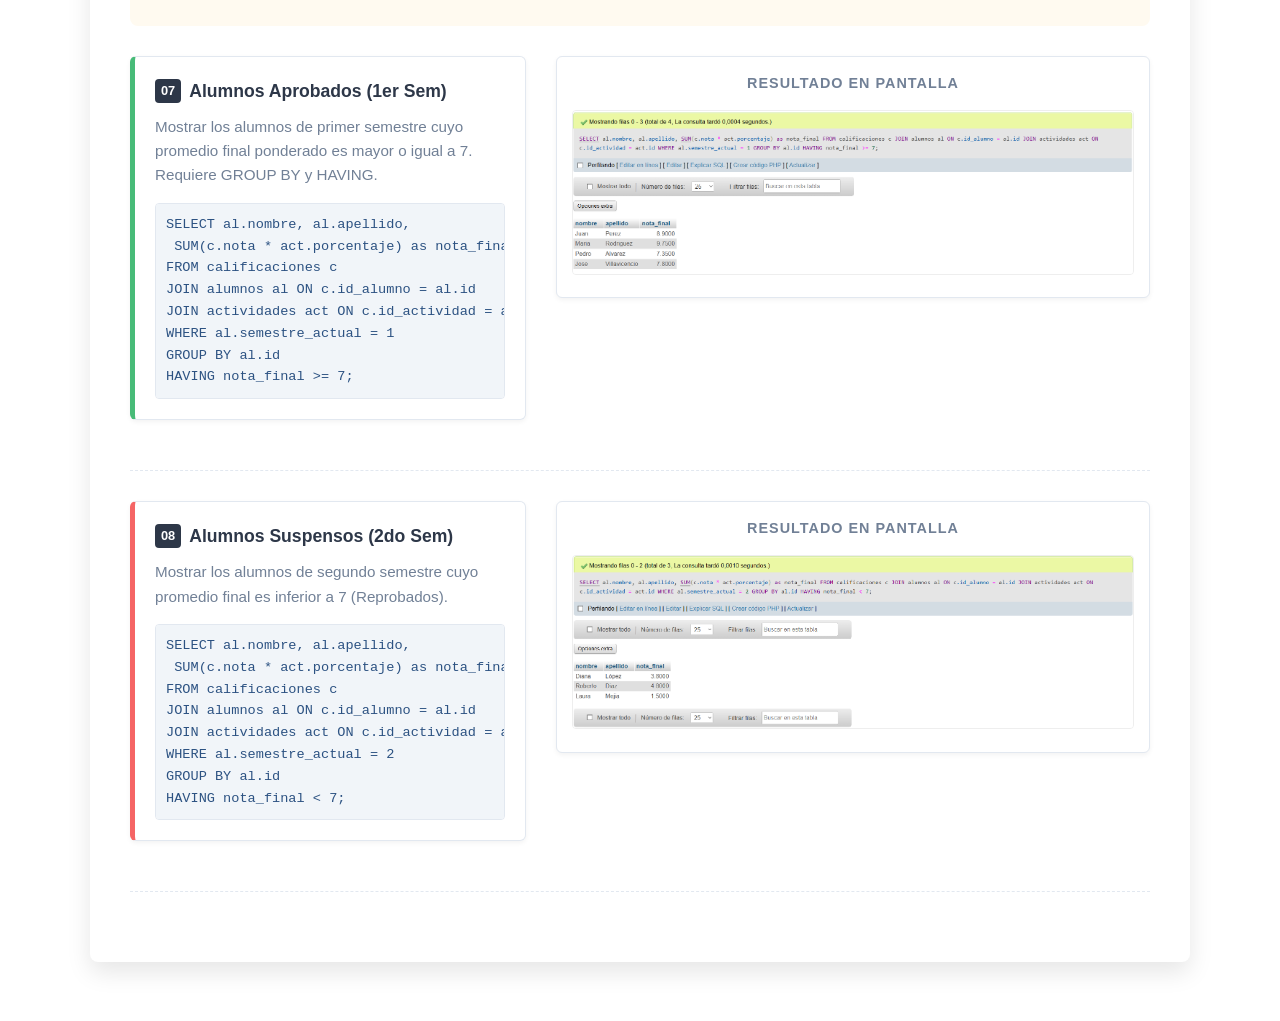
<file: pages/practices_2.html>
<!DOCTYPE html>
<html lang="es">
<head>
    <meta charset="UTF-8">
    <meta name="viewport" content="width=device-width, initial-scale=1.0">
    <title>Deber 3</title>
    
    <link rel="stylesheet" href="https://cdnjs.cloudflare.com/ajax/libs/font-awesome/6.4.0/css/all.min.css">

    <link rel="stylesheet" href="../styles.css"> 

    <link rel="stylesheet" href="practices_2.css">
</head>
<body>

    <header class="main-header">
                    <a href="../index.html" class="btn-back"><i class="fas fa-arrow-left"></i> Volver al Inicio</a>
        <div class="header-content">
            <h1><i class="fas fa-database"></i> Deber 3</h1>
            <p>Documentación de actividad práctica: Sistema de Gestión de Calificaciones</p>
        </div>
    </header>

    <main class="main-container">

        <section class="doc-section">
            <h2 class="section-title">
                <i class="fas fa-layer-group"></i> 1. Configuración Inicial y Estructura
            </h2>

            <div class="info-card card-blue" style="margin-bottom: 20px;">
                <h3><i class="fas fa-cogs"></i> Script de Creación</h3>
                <p>Para garantizar resultados consistentes en las consultas (mínimo 3 registros por caso), se diseñó un script "todo en uno".</p>
                <p>Este script crea la estructura relacional (Alumnos, Materias, Notas, etc.) e inserta datos estratégicamente pensados para probar escenarios de aprobación y reprobación.</p>
            </div>

            <div class="code-window">
                <div class="code-header">Script para crear las tablas y agregar contenidos</div>
<pre><code class="language-sql">
-- ==========================================================
-- 1. CREACIÓN DE TABLAS (ESTRUCTURA)
-- ==========================================================
CREATE TABLE paralelos (
    id INT PRIMARY KEY, nombre VARCHAR(5)
);

CREATE TABLE docentes (
    id INT PRIMARY KEY, nombre VARCHAR(50), apellido VARCHAR(50)
);

CREATE TABLE alumnos (
    id INT PRIMARY KEY, nombre VARCHAR(50), apellido VARCHAR(50),
    semestre_actual INT, id_paralelo INT,
    FOREIGN KEY (id_paralelo) REFERENCES paralelos(id)
);

CREATE TABLE materias (
    id INT PRIMARY KEY, nombre VARCHAR(50), semestre INT,
    id_docente INT, FOREIGN KEY (id_docente) REFERENCES docentes(id)
);

CREATE TABLE actividades (
    id INT PRIMARY KEY, nombre VARCHAR(50), tipo VARCHAR(20),
    porcentaje DECIMAL(4,2), id_materia INT,
    FOREIGN KEY (id_materia) REFERENCES materias(id)
);

CREATE TABLE calificaciones (
    id INT PRIMARY KEY AUTO_INCREMENT, nota DECIMAL(4,2),
    id_alumno INT, id_actividad INT,
    FOREIGN KEY (id_alumno) REFERENCES alumnos(id),
    FOREIGN KEY (id_actividad) REFERENCES actividades(id)
);

-- ==========================================================
-- 2. INGRESO DE DATOS ESTRATÉGICOS (Resumen)
-- ==========================================================
-- Se insertaron 12 alumnos y notas para asegurar resultados.

INSERT INTO paralelos VALUES (1, 'A'), (2, 'B');
INSERT INTO docentes VALUES (1, 'Roberto', 'Gomez'), (2, 'Laura', 'Vargas'), 
(3, 'Esteban', 'Quito');

INSERT INTO materias VALUES (1, 'Matemáticas', 1, 1), (2, 'Historia', 1, 2),
(3, 'Física', 2, 3), (4, 'Química', 2, 2);

-- Insertamos 13 Alumnos (distribuidos en semestres y paralelos)
INSERT INTO alumnos VALUES
(1, 'Juan', 'Perez', 1, 1), (2, 'Maria', 'Rodriguez', 1, 1),
(3, 'Pedro', 'Alvarez', 1, 1), (4, 'Jose', 'Villavicencio', 1, 1),
(5, 'Luis', 'Martinez', 1, 2), (6, 'Ana', 'Sánchez', 1, 2),
(7, 'Sofia', 'Torres', 1, 2), (8, 'Carmen', 'Salinas', 1, 2),
(9, 'Carlos', 'Ruiz', 2, 1), (10, 'Elena', 'Mora', 2, 1),
(11, 'Diana', 'López', 2, 2), (12, 'Roberto', 'Diaz', 2, 2),
(13, 'Laura', 'Mejia', 2, 2);

</code></pre>   
            </div>
            <div class="flex-row">
                
                <div class="col-left">
                    <div class="info-card card-blue">
                        <h3><i class="fas fa-project-diagram"></i> Diagrama Relacional</h3>
                        <p>Visualización gráfica del esquema de la base de datos. Se muestran las tablas <strong>Alumnos, Docentes, Materias y Calificaciones</strong> con sus respectivas relaciones (Claves Foráneas).</p>
                        <p>Este modelo permite entender cómo se vinculan las notas con las actividades y los estudiantes.</p>
                    </div>
                </div>

                <div class="col-right">
                    <div class="result-box">
                        <h4>Esquema E-R (Entidad Relación)</h4>
                        <img src="../img/diagrama deber 3.png" alt="Diagrama de Base de Datos">
                    </div>
                </div>
            </div>
        </section>

        <section class="doc-section">
            <h2 class="section-title">
                <i class="fas fa-search-dollar"></i> 2. Consultas Realizadas
            </h2>
            <p class="section-intro">A continuación se presentan las 8 consultas SQL solicitadas, mostrando el código utilizado y la evidencia del resultado en la base de datos.</p>

            <div class="query-container">
                <div class="flex-row">
                    <div class="col-left">
                        <div class="info-card card-green">
                            <h3><span class="q-num">01</span> 1er Semestre - Paralelo A</h3>
                            <p>Mostrar todos los alumnos que se encuentran en primer semestre y pertenecen al paralelo A. Se requiere unir la tabla de alumnos con la de paralelos.</p>
                            <div class="mini-code">
<pre><code>SELECT a.nombre, a.apellido, a.semestre_actual, p.nombre AS paralelo
FROM alumnos a
JOIN paralelos p ON a.id_paralelo = p.id
WHERE a.semestre_actual = 1
AND p.nombre = 'A';</code></pre>
                            </div>
                        </div>
                    </div>
                    <div class="col-right">
                        <div class="result-box">
                            <h4>Resultado en Pantalla</h4>
                            <img src="../img/Deber_3_consulta_1.png" alt="Evidencia Consulta 1">
                        </div>
                    </div>
                </div>
            </div>

            <div class="query-container">
                <div class="flex-row">
                    <div class="col-left">
                        <div class="info-card card-green">
                            <h3><span class="q-num">02</span> Estudiantes Paralelo B</h3>
                            <p>Mostrar todos los estudiantes que están inscritos en el paralelo B, independientemente de su semestre.</p>
                            <div class="mini-code">
<pre><code>SELECT a.nombre, a.apellido, p.nombre as paralelo
FROM alumnos a
JOIN paralelos p ON a.id_paralelo = p.id
WHERE p.nombre = 'B';</code></pre>
                            </div>
                        </div>
                    </div>
                    <div class="col-right">
                        <div class="result-box">
                            <h4>Resultado en Pantalla</h4>
                            <img src="../img/Deber_3_consulta_2.png" alt="Evidencia Consulta 2">
                        </div>
                    </div>
                </div>
            </div>

            <div class="query-container">
                <div class="flex-row">
                    <div class="col-left">
                        <div class="info-card card-green">
                            <h3><span class="q-num">03</span> Materias 1er Semestre</h3>
                            <p>Listar los nombres de las materias que se imparten actualmente en el primer semestre.</p>
                            <div class="mini-code">
<pre><code>SELECT nombre as materia_semestre_1
FROM materias
WHERE semestre = 1;</code></pre>
                            </div>
                        </div>
                    </div>
                    <div class="col-right">
                        <div class="result-box">
                            <h4>Resultado en Pantalla</h4>
                            <img src="../img/Deber_3_consulta_3.png" alt="Evidencia Consulta 3">
                        </div>
                    </div>
                </div>
            </div>

            <div class="query-container">
                <div class="flex-row">
                    <div class="col-left">
                        <div class="info-card card-green">
                            <h3><span class="q-num">04</span> Materias 2do Semestre</h3>
                            <p>Listar los nombres de las materias que se imparten actualmente en el segundo semestre.</p>
                            <div class="mini-code">
<pre><code>SELECT nombre as materia_semestre_2
FROM materias
WHERE semestre = 2;</code></pre>
                            </div>
                        </div>
                    </div>
                    <div class="col-right">
                        <div class="result-box">
                            <h4>Resultado en Pantalla</h4>
                            <img src="../img/Deber_3_consulta_4.png" alt="Evidencia Consulta 4">
                        </div>
                    </div>
                </div>
            </div>

            <div class="query-container">
                <div class="flex-row">
                    <div class="col-left">
                        <div class="info-card card-green">
                            <h3><span class="q-num">05</span> Actividades de una Materia</h3>
                            <p>Mostrar todas las actividades evaluativas definidas para una materia específica (Ej: Matemáticas, ID 1), incluyendo su tipo y porcentaje.</p>
                            <div class="mini-code">
<pre><code>SELECT m.nombre as materia, a.nombre as actividad, a.tipo, a.porcentaje
FROM actividades a
JOIN materias m ON a.id_materia = m.id
WHERE a.id_materia = 1;</code></pre>
                            </div>
                        </div>
                    </div>
                    <div class="col-right">
                        <div class="result-box">
                            <h4>Resultado en Pantalla</h4>
                            <img src="../img/Deber_3_consulta_5.png" alt="Evidencia Consulta 5">
                        </div>
                    </div>
                </div>
            </div>

            <div class="query-container featured-query">
                <div class="flex-row">
                    <div class="col-left">
                        <div class="info-card card-orange">
                            <h3><span class="q-num">06</span> Promedio Final Detallado</h3>
                            <p><strong>Consulta Compleja:</strong> Calcula el promedio final ponderado (SUM de nota * porcentaje). Además, utiliza una técnica de "pivoteo" condicional (CASE WHEN) para mostrar las notas de Deber, Lección y Examen en columnas separadas en la misma fila.</p>
                            <div class="mini-code">
<pre><code>SELECT al.nombre, al.apellido, m.nombre AS materia,
 -- Pivote para mostrar las notas individuales
 MAX(CASE WHEN act.tipo = 'Deber' THEN c.nota END) AS Deber,
 MAX(CASE WHEN act.tipo = 'Leccion' THEN c.nota END) AS Leccion,
 MAX(CASE WHEN act.tipo = 'Examen' THEN c.nota END) AS Examen,
 -- Cálculo del promedio
 SUM(c.nota * act.porcentaje) AS Promedio_Final
FROM calificaciones c
JOIN alumnos al ON c.id_alumno = al.id
JOIN actividades act ON c.id_actividad = act.id
JOIN materias m ON act.id_materia = m.id
WHERE m.id = 1 -- Filtramos solo Matemáticas
GROUP BY al.id, al.nombre, al.apellido, m.nombre;</code></pre>
                            </div>
                        </div>
                    </div>
                    <div class="col-right">
                        <div class="result-box">
                            <h4>Resultado en Pantalla</h4>
                            <img src="../img/Deber_3_consulta_6.png" alt="Evidencia Consulta 6">
                        </div>
                    </div>
                </div>
            </div>

            <div class="query-container">
                <div class="flex-row">
                    <div class="col-left">
                        <div class="info-card card-green">
                            <h3><span class="q-num">07</span> Alumnos Aprobados (1er Sem)</h3>
                            <p>Mostrar los alumnos de primer semestre cuyo promedio final ponderado es mayor o igual a 7. Requiere GROUP BY y HAVING.</p>
                            <div class="mini-code">
<pre><code>SELECT al.nombre, al.apellido,
 SUM(c.nota * act.porcentaje) as nota_final
FROM calificaciones c
JOIN alumnos al ON c.id_alumno = al.id
JOIN actividades act ON c.id_actividad = act.id
WHERE al.semestre_actual = 1
GROUP BY al.id
HAVING nota_final >= 7;</code></pre>
                            </div>
                        </div>
                    </div>
                    <div class="col-right">
                        <div class="result-box">
                            <h4>Resultado en Pantalla</h4>
                            <img src="../img/Deber_3_consulta_7.png" alt="Evidencia Consulta 7">
                        </div>
                    </div>
                </div>
            </div>

            <div class="query-container">
                <div class="flex-row">
                    <div class="col-left">
                        <div class="info-card card-red">
                            <h3><span class="q-num">08</span> Alumnos Suspensos (2do Sem)</h3>
                            <p>Mostrar los alumnos de segundo semestre cuyo promedio final es inferior a 7 (Reprobados).</p>
                            <div class="mini-code">
<pre><code>SELECT al.nombre, al.apellido,
 SUM(c.nota * act.porcentaje) as nota_final
FROM calificaciones c
JOIN alumnos al ON c.id_alumno = al.id
JOIN actividades act ON c.id_actividad = act.id
WHERE al.semestre_actual = 2
GROUP BY al.id
HAVING nota_final < 7;</code></pre>
                            </div>
                        </div>
                    </div>
                    <div class="col-right">
                        <div class="result-box">
                            <h4>Resultado en Pantalla</h4>
                            <img src="../img/Deber_3_consulta_8.png" alt="Evidencia Consulta 8">
                        </div>
                    </div>
                </div>
            </div>

        </section>

    </main>

    

</body>
</html>
</file>
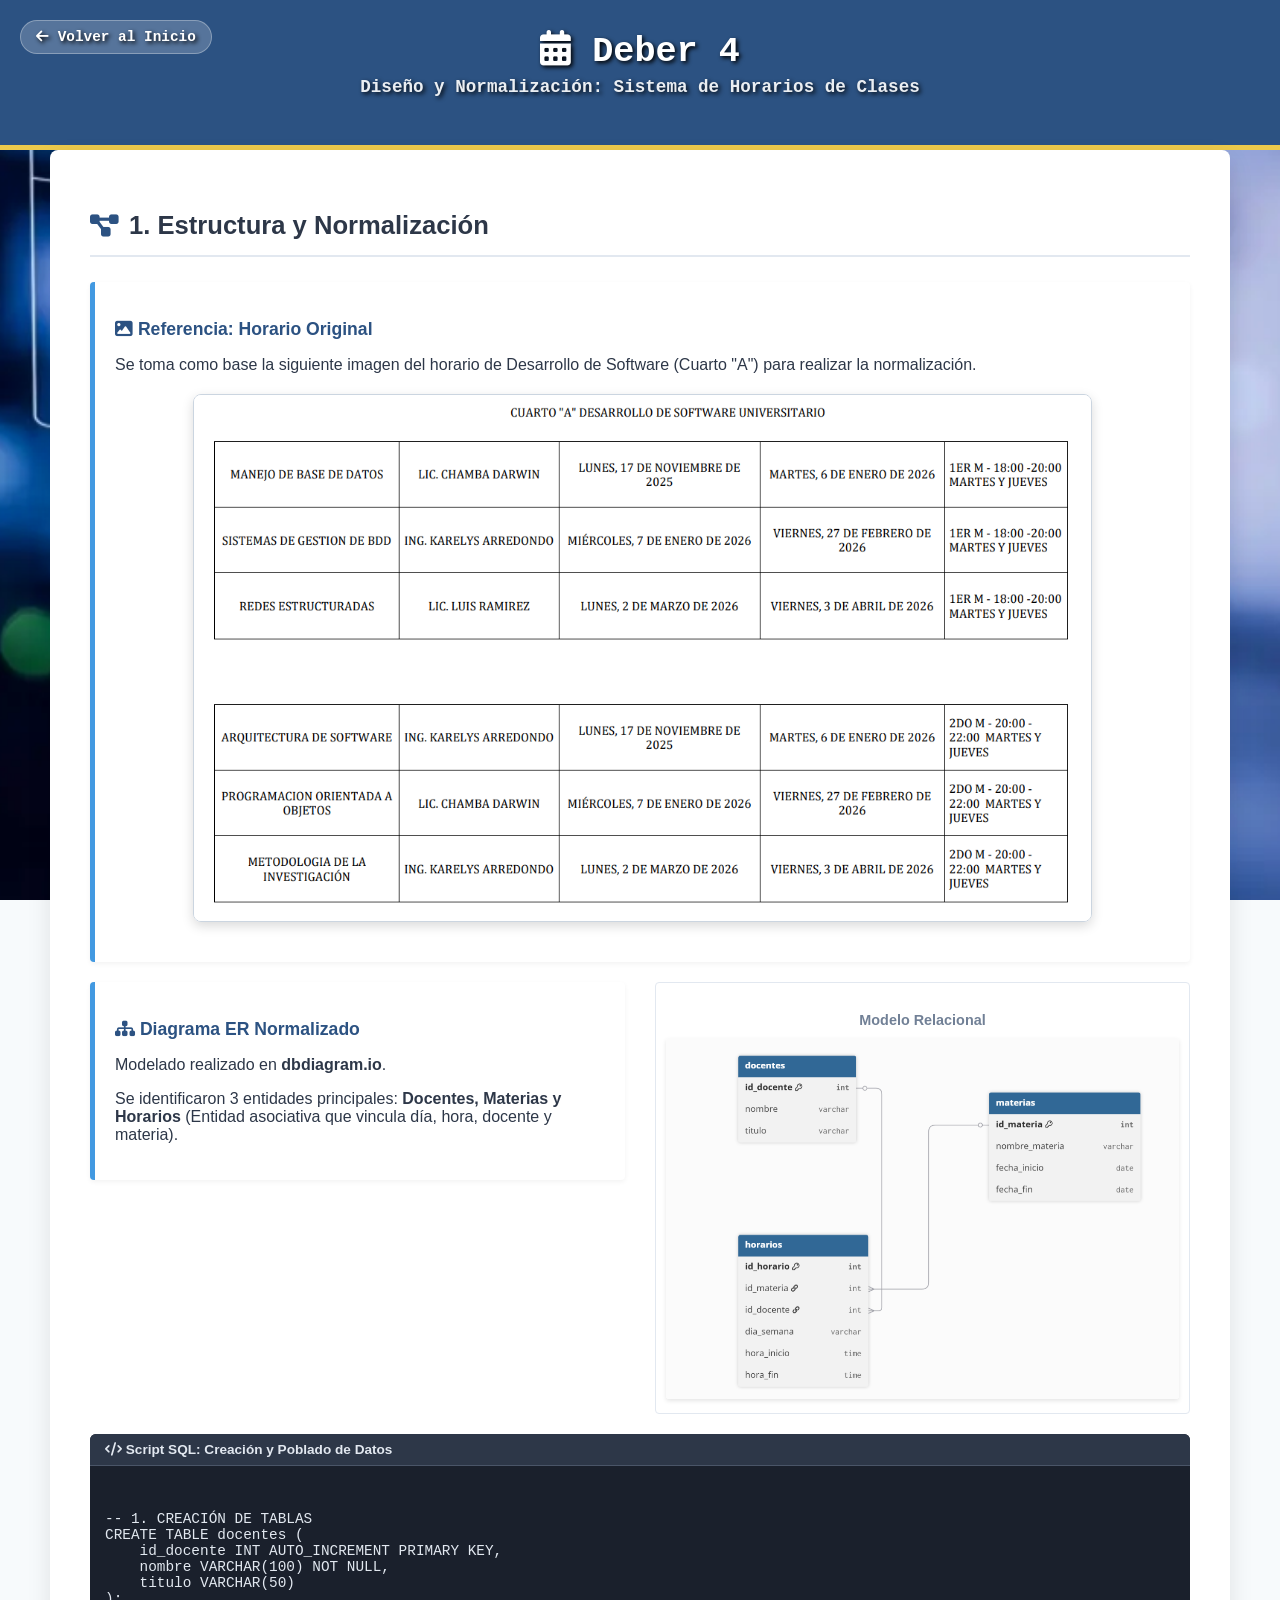
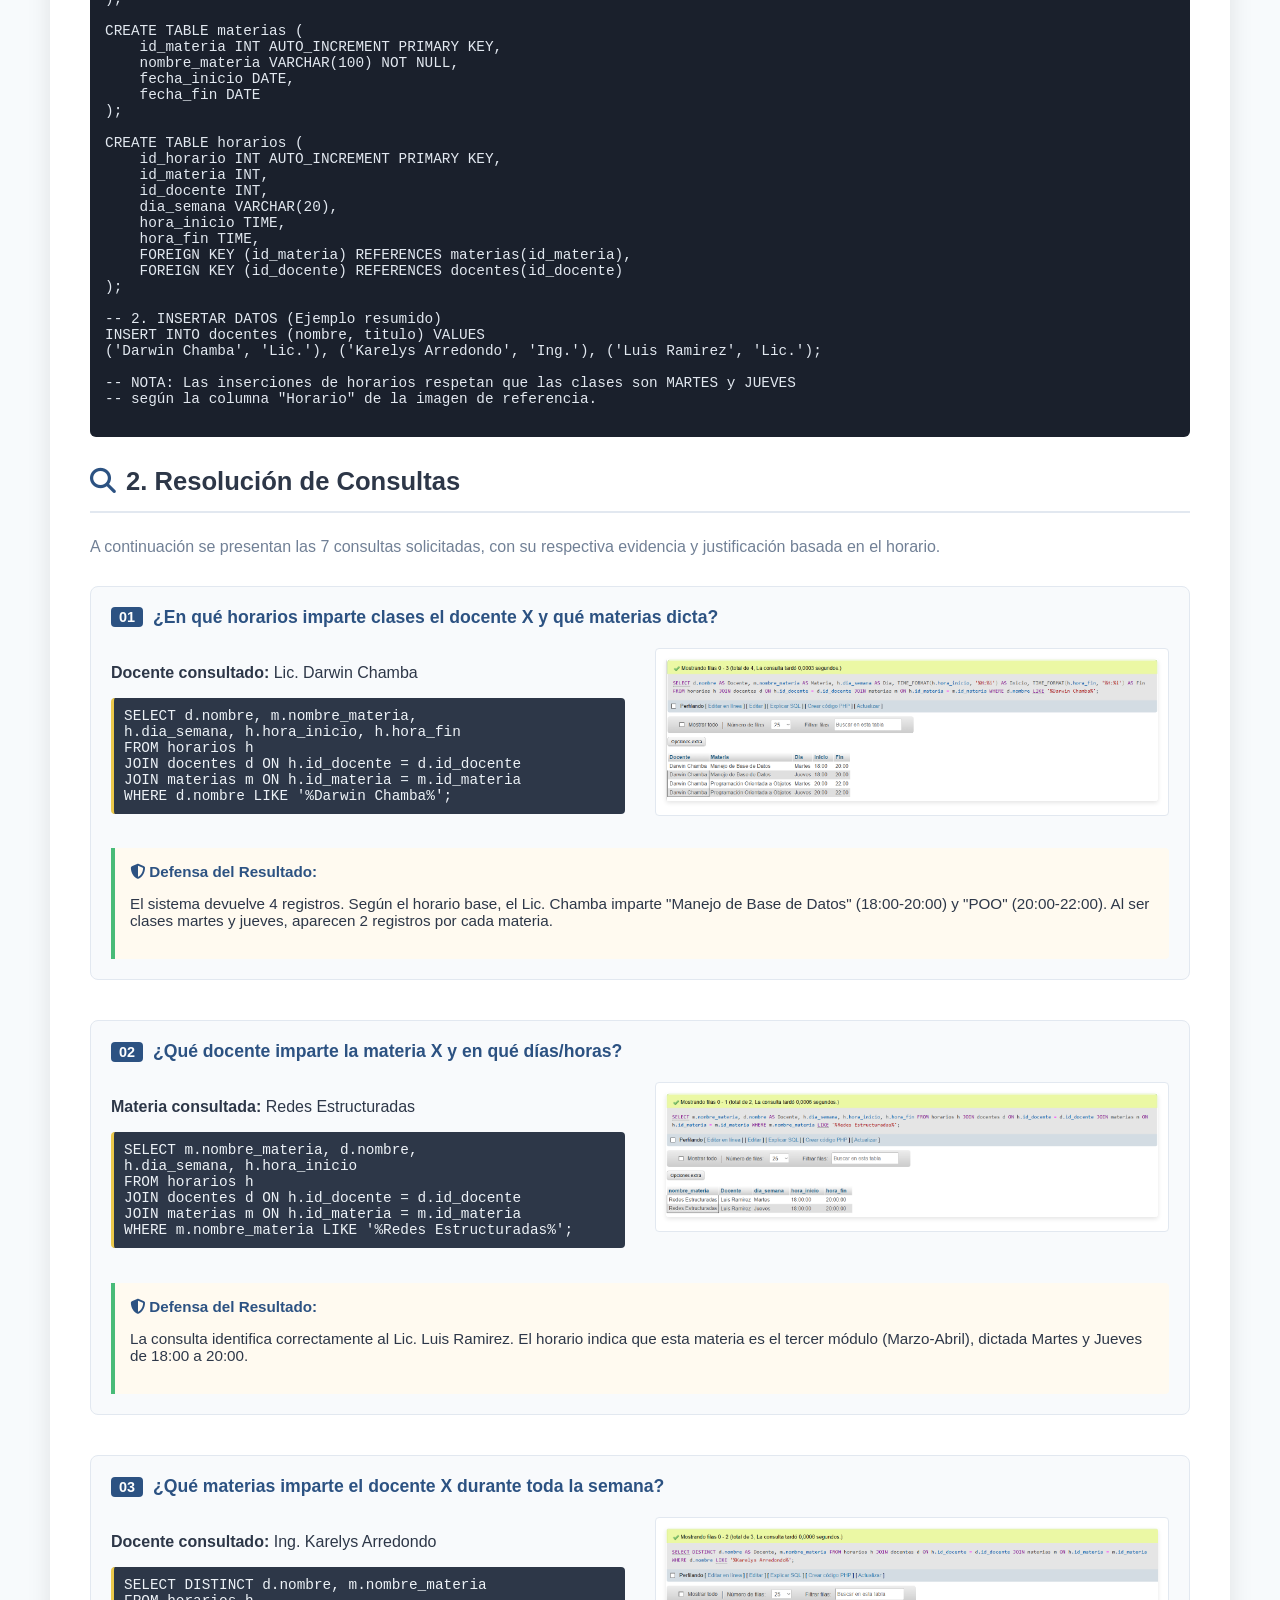
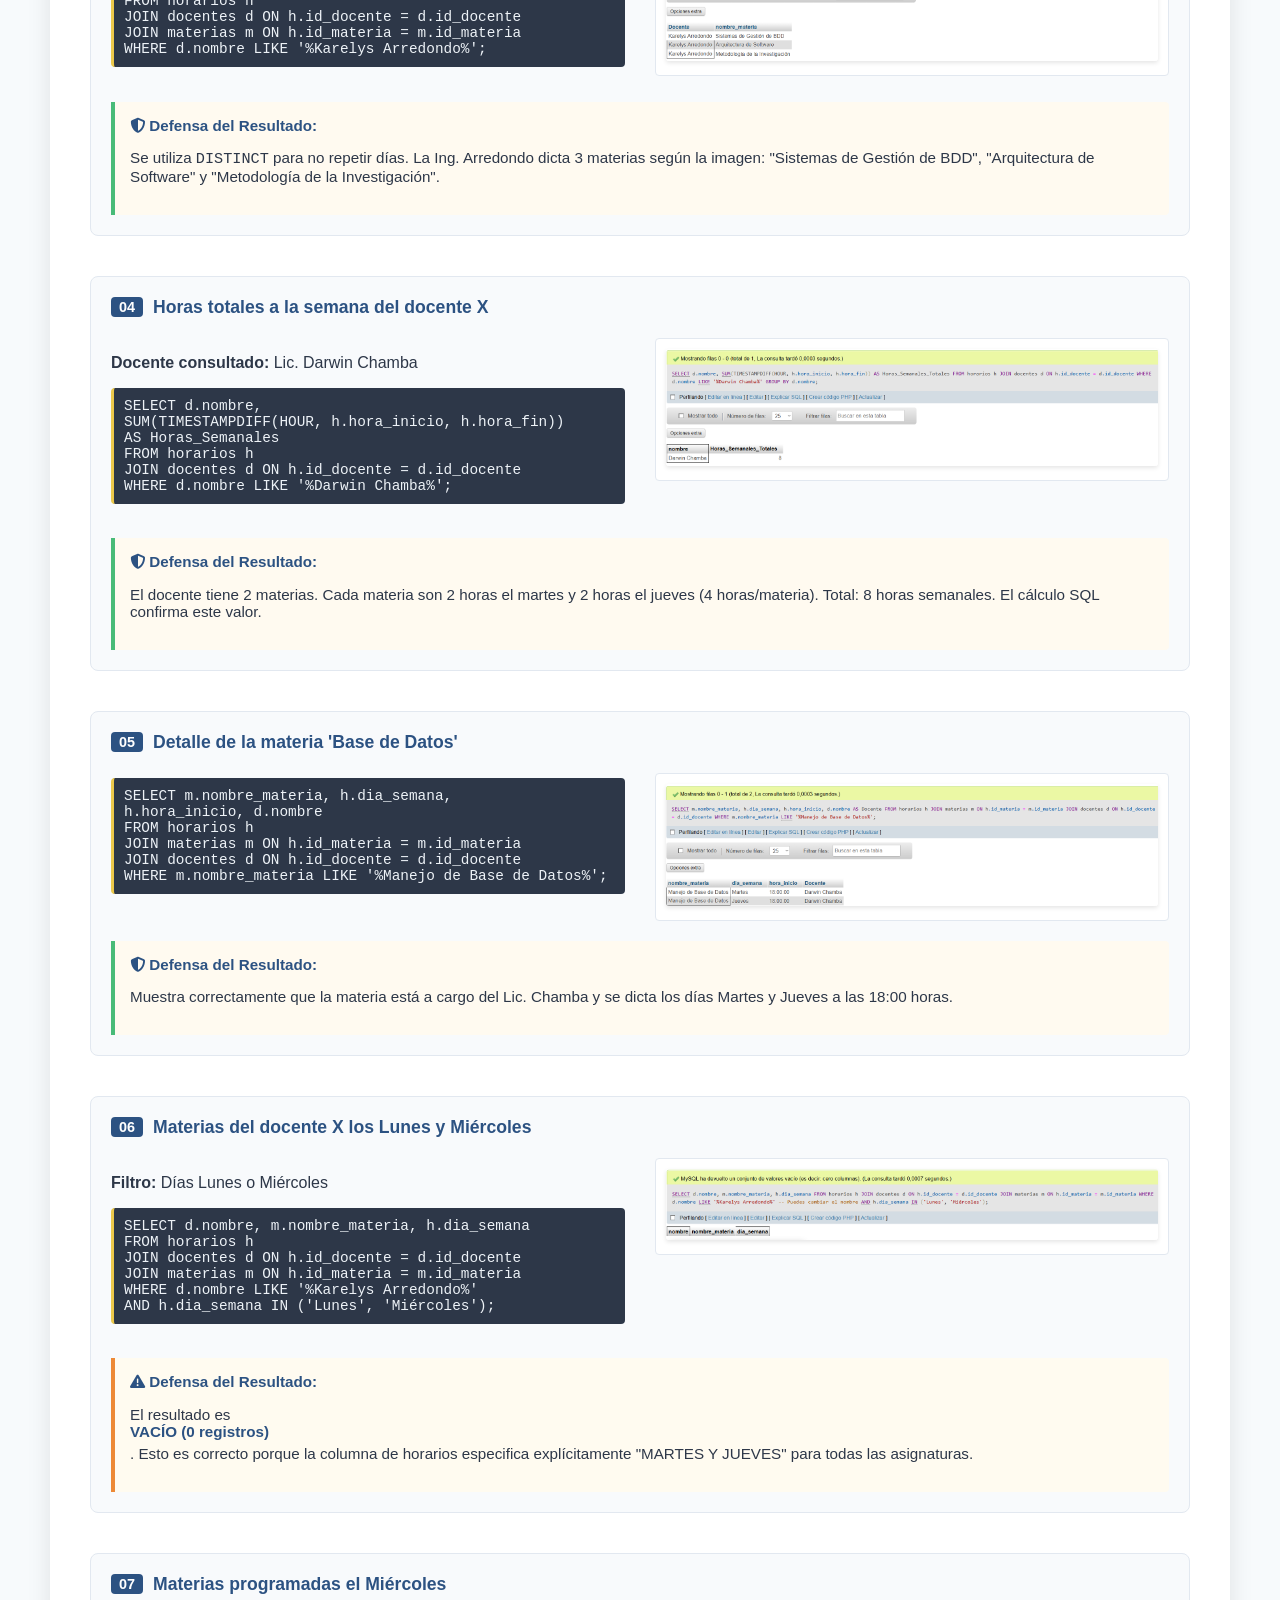
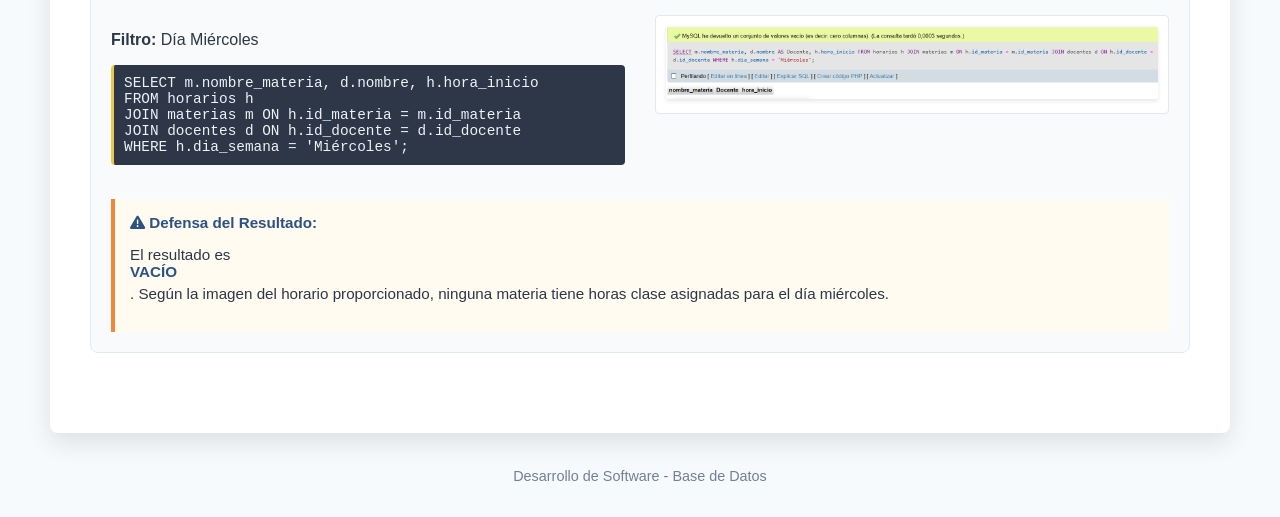
<file: pages/practices_3.html>
<!DOCTYPE html>
<html lang="es">
<head>
    <meta charset="UTF-8">
    <meta name="viewport" content="width=device-width, initial-scale=1.0">
    <title>Deber 4: Sistema de Horarios</title>
    
    <link rel="stylesheet" href="https://cdnjs.cloudflare.com/ajax/libs/font-awesome/6.4.0/css/all.min.css">
    
    <link rel="stylesheet" href="../styles.css"> 
    
    <link rel="stylesheet" href="practices_3.css">
</head>
<body>

    <header class="main-header">
        <a href="../index.html" class="btn-back"><i class="fas fa-arrow-left"></i> Volver al Inicio</a>
        
        <div class="header-content">
            <h1><i class="fas fa-calendar-alt"></i> Deber 4</h1>
            <p>Diseño y Normalización: Sistema de Horarios de Clases</p>
        </div>
    </header>

    <main class="main-container">

        <section class="doc-section">
            <h2 class="section-title">
                <i class="fas fa-project-diagram"></i> 1. Estructura y Normalización
            </h2>

            <div class="info-card card-blue mb-20">
                <h3><i class="fas fa-image"></i> Referencia: Horario Original</h3>
                <p>Se toma como base la siguiente imagen del horario de Desarrollo de Software (Cuarto "A") para realizar la normalización.</p>
                <div class="text-center mt-10">
                    <img src="../img/Horario_deber_4.png" alt="Horario Base" class="schedule-img border-img">
                </div>
            </div>

            <div class="flex-row">
                <div class="col-left">
                    <div class="info-card card-blue">
                        <h3><i class="fas fa-sitemap"></i> Diagrama ER Normalizado</h3>
                        <p>Modelado realizado en <strong>dbdiagram.io</strong>.</p>
                        <p>Se identificaron 3 entidades principales: <strong>Docentes, Materias y Horarios</strong> (Entidad asociativa que vincula día, hora, docente y materia).</p>
                    </div>
                </div>
                <div class="col-right">
                    <div class="result-box">
                        <h4>Modelo Relacional</h4>
                        <img src="../img/diagrama deber 4.png" alt="Diagrama Entidad Relación">
                    </div>
                </div>
            </div>

            <div class="code-window">
                <div class="code-header"><i class="fas fa-code"></i> Script SQL: Creación y Poblado de Datos</div>
<pre><code class="language-sql">
-- 1. CREACIÓN DE TABLAS
CREATE TABLE docentes (
    id_docente INT AUTO_INCREMENT PRIMARY KEY,
    nombre VARCHAR(100) NOT NULL,
    titulo VARCHAR(50)
);

CREATE TABLE materias (
    id_materia INT AUTO_INCREMENT PRIMARY KEY,
    nombre_materia VARCHAR(100) NOT NULL,
    fecha_inicio DATE,
    fecha_fin DATE
);

CREATE TABLE horarios (
    id_horario INT AUTO_INCREMENT PRIMARY KEY,
    id_materia INT,
    id_docente INT,
    dia_semana VARCHAR(20),
    hora_inicio TIME,
    hora_fin TIME,
    FOREIGN KEY (id_materia) REFERENCES materias(id_materia),
    FOREIGN KEY (id_docente) REFERENCES docentes(id_docente)
);

-- 2. INSERTAR DATOS (Ejemplo resumido)
INSERT INTO docentes (nombre, titulo) VALUES 
('Darwin Chamba', 'Lic.'), ('Karelys Arredondo', 'Ing.'), ('Luis Ramirez', 'Lic.');

-- NOTA: Las inserciones de horarios respetan que las clases son MARTES y JUEVES
-- según la columna "Horario" de la imagen de referencia.
</code></pre>
            </div>
        </section>

        <section class="doc-section">
            <h2 class="section-title">
                <i class="fas fa-search"></i> 2. Resolución de Consultas
            </h2>
            <p class="section-intro">A continuación se presentan las 7 consultas solicitadas, con su respectiva evidencia y justificación basada en el horario.</p>

            <div class="query-block">
                <div class="query-header">
                    <span class="q-badge">01</span> ¿En qué horarios imparte clases el docente X y qué materias dicta?
                </div>
                <div class="flex-row">
                    <div class="col-left">
                        <p><strong>Docente consultado:</strong> Lic. Darwin Chamba</p>
                        <div class="mini-code">
<pre><code>SELECT d.nombre, m.nombre_materia, 
h.dia_semana, h.hora_inicio, h.hora_fin
FROM horarios h
JOIN docentes d ON h.id_docente = d.id_docente
JOIN materias m ON h.id_materia = m.id_materia
WHERE d.nombre LIKE '%Darwin Chamba%';</code></pre>
                        </div>
                    </div>
                    <div class="col-right">
                        <div class="result-box">
                            <img src="../img/Deber_4_consulta_1.png" alt="Evidencia Consulta 1">
                        </div>
                    </div>
                </div>
                <div class="defense-box">
                    <strong><i class="fas fa-shield-alt"></i> Defensa del Resultado:</strong>
                    <p>El sistema devuelve 4 registros. Según el horario base, el Lic. Chamba imparte "Manejo de Base de Datos" (18:00-20:00) y "POO" (20:00-22:00). Al ser clases martes y jueves, aparecen 2 registros por cada materia.</p>
                </div>
            </div>

            <div class="query-block">
                <div class="query-header">
                    <span class="q-badge">02</span> ¿Qué docente imparte la materia X y en qué días/horas?
                </div>
                <div class="flex-row">
                    <div class="col-left">
                        <p><strong>Materia consultada:</strong> Redes Estructuradas</p>
                        <div class="mini-code">
<pre><code>SELECT m.nombre_materia, d.nombre, 
h.dia_semana, h.hora_inicio
FROM horarios h
JOIN docentes d ON h.id_docente = d.id_docente
JOIN materias m ON h.id_materia = m.id_materia
WHERE m.nombre_materia LIKE '%Redes Estructuradas%';</code></pre>
                        </div>
                    </div>
                    <div class="col-right">
                        <div class="result-box">
                            <img src="../img/Deber_4_consulta_2.png" alt="Evidencia Consulta 2">
                        </div>
                    </div>
                </div>
                <div class="defense-box">
                    <strong><i class="fas fa-shield-alt"></i> Defensa del Resultado:</strong>
                    <p>La consulta identifica correctamente al Lic. Luis Ramirez. El horario indica que esta materia es el tercer módulo (Marzo-Abril), dictada Martes y Jueves de 18:00 a 20:00.</p>
                </div>
            </div>

            <div class="query-block">
                <div class="query-header">
                    <span class="q-badge">03</span> ¿Qué materias imparte el docente X durante toda la semana?
                </div>
                <div class="flex-row">
                    <div class="col-left">
                        <p><strong>Docente consultado:</strong> Ing. Karelys Arredondo</p>
                        <div class="mini-code">
<pre><code>SELECT DISTINCT d.nombre, m.nombre_materia
FROM horarios h
JOIN docentes d ON h.id_docente = d.id_docente
JOIN materias m ON h.id_materia = m.id_materia
WHERE d.nombre LIKE '%Karelys Arredondo%';</code></pre>
                        </div>
                    </div>
                    <div class="col-right">
                        <div class="result-box">
                            <img src="../img/Deber_4_consulta_3.png" alt="Evidencia Consulta 3">
                        </div>
                    </div>
                </div>
                <div class="defense-box">
                    <strong><i class="fas fa-shield-alt"></i> Defensa del Resultado:</strong>
                    <p>Se utiliza <code>DISTINCT</code> para no repetir días. La Ing. Arredondo dicta 3 materias según la imagen: "Sistemas de Gestión de BDD", "Arquitectura de Software" y "Metodología de la Investigación".</p>
                </div>
            </div>

            <div class="query-block">
                <div class="query-header">
                    <span class="q-badge">04</span> Horas totales a la semana del docente X
                </div>
                <div class="flex-row">
                    <div class="col-left">
                        <p><strong>Docente consultado:</strong> Lic. Darwin Chamba</p>
                        <div class="mini-code">
<pre><code>SELECT d.nombre, 
SUM(TIMESTAMPDIFF(HOUR, h.hora_inicio, h.hora_fin)) 
AS Horas_Semanales
FROM horarios h
JOIN docentes d ON h.id_docente = d.id_docente
WHERE d.nombre LIKE '%Darwin Chamba%';</code></pre>
                        </div>
                    </div>
                    <div class="col-right">
                        <div class="result-box">
                            <img src="../img/Deber_4_consulta_4.png" alt="Evidencia Consulta 4">
                        </div>
                    </div>
                </div>
                <div class="defense-box">
                    <strong><i class="fas fa-shield-alt"></i> Defensa del Resultado:</strong>
                    <p>El docente tiene 2 materias. Cada materia son 2 horas el martes y 2 horas el jueves (4 horas/materia). Total: 8 horas semanales. El cálculo SQL confirma este valor.</p>
                </div>
            </div>

            <div class="query-block">
                <div class="query-header">
                    <span class="q-badge">05</span> Detalle de la materia 'Base de Datos'
                </div>
                <div class="flex-row">
                    <div class="col-left">
                        <div class="mini-code">
<pre><code>SELECT m.nombre_materia, h.dia_semana, 
h.hora_inicio, d.nombre
FROM horarios h
JOIN materias m ON h.id_materia = m.id_materia
JOIN docentes d ON h.id_docente = d.id_docente
WHERE m.nombre_materia LIKE '%Manejo de Base de Datos%';</code></pre>
                        </div>
                    </div>
                    <div class="col-right">
                        <div class="result-box">
                            <img src="../img/Deber_4_consulta_5.png" alt="Evidencia Consulta 5">
                        </div>
                    </div>
                </div>
                <div class="defense-box">
                    <strong><i class="fas fa-shield-alt"></i> Defensa del Resultado:</strong>
                    <p>Muestra correctamente que la materia está a cargo del Lic. Chamba y se dicta los días Martes y Jueves a las 18:00 horas.</p>
                </div>
            </div>

            <div class="query-block">
                <div class="query-header">
                    <span class="q-badge">06</span> Materias del docente X los Lunes y Miércoles
                </div>
                <div class="flex-row">
                    <div class="col-left">
                        <p><strong>Filtro:</strong> Días Lunes o Miércoles</p>
                        <div class="mini-code">
<pre><code>SELECT d.nombre, m.nombre_materia, h.dia_semana
FROM horarios h
JOIN docentes d ON h.id_docente = d.id_docente
JOIN materias m ON h.id_materia = m.id_materia
WHERE d.nombre LIKE '%Karelys Arredondo%'
AND h.dia_semana IN ('Lunes', 'Miércoles');</code></pre>
                        </div>
                    </div>
                    <div class="col-right">
                        <div class="result-box">
                            <img src="../img/Deber_4_consulta_6.png" alt="Resultado Vacío">
                        </div>
                    </div>
                </div>
                <div class="defense-box warning">
                    <strong><i class="fas fa-exclamation-triangle"></i> Defensa del Resultado:</strong>
                    <p>El resultado es <strong>VACÍO (0 registros)</strong>. Esto es correcto porque la columna de horarios especifica explícitamente "MARTES Y JUEVES" para todas las asignaturas.</p>
                </div>
            </div>

            <div class="query-block">
                <div class="query-header">
                    <span class="q-badge">07</span> Materias programadas el Miércoles
                </div>
                <div class="flex-row">
                    <div class="col-left">
                        <p><strong>Filtro:</strong> Día Miércoles</p>
                        <div class="mini-code">
<pre><code>SELECT m.nombre_materia, d.nombre, h.hora_inicio
FROM horarios h
JOIN materias m ON h.id_materia = m.id_materia
JOIN docentes d ON h.id_docente = d.id_docente
WHERE h.dia_semana = 'Miércoles';</code></pre>
                        </div>
                    </div>
                    <div class="col-right">
                        <div class="result-box">
                            <img src="../img/Deber_4_consulta_7.png" alt="Resultado Vacío">
                        </div>
                    </div>
                </div>
                <div class="defense-box warning">
                    <strong><i class="fas fa-exclamation-triangle"></i> Defensa del Resultado:</strong>
                    <p>El resultado es <strong>VACÍO</strong>. Según la imagen del horario proporcionado, ninguna materia tiene horas clase asignadas para el día miércoles.</p>
                </div>
            </div>

        </section>

    </main>

    <footer class="text-center" style="padding: 20px; color: #718096; font-size: 0.9rem;">
        <p>Desarrollo de Software - Base de Datos</p>
    </footer>

</body>
</html>
</file>
<file: styles.css>
/* === ESTILOS GENERALES === */
body {
    margin: 0;
    padding: 0;
    font-family: Arial, sans-serif; /* Agregué una fuente por defecto para el cuerpo */
    
    /* Fondo */
    background: url("img/fondo_base_de_datos.png") no-repeat fixed;
    background-size: cover;
    background-position: center;
    min-height: 100vh;
}

header {
    font-family: 'Courier New', Courier, monospace;
    font-size: 28px;
    color: #ffffff;
    text-align: center; /* Centra el texto horizontalmente */
    padding-top: 20px;  /* Cambié margin-top por padding para evitar espacios blancos */
    font-weight: bold;
    margin-bottom: 40px;
    text-shadow: 2px 2px 4px #000000; /* Agregué sombra al texto para que se lea mejor sobre el fondo */
}

/* === CONTENEDOR DE LA GALERÍA (UL) === */
.galeria-tarjetas {
    list-style: none; 
    padding: 0 20px; /* Margen lateral en móviles */
    margin: 0 auto;  
    max-width: 1000px; 
    
    /* CORRECCIÓN IMPORTANTE: Cambiado de Flex a Grid */
    display: grid; 
    grid-template-columns: repeat(auto-fit, minmax(250px, 1fr));
    
    /* CORRECCIÓN: Define un alto mínimo igual para todas las filas */
    grid-auto-rows: 1fr; 
    
    gap: 30px;
}

/* === DISEÑO DE LA TARJETA (ENLACE A) === */
.galeria-tarjetas a {
    display: block; 
    background-color: white; /* Color de fondo de la tarjeta */
    padding: 30px;
    border-radius: 12px; 
    text-decoration: none; 
    color: #333; 
    
    /* CORRECCIÓN: Para que ocupen todo el alto de la celda */
    height: 100%; 
    box-sizing: border-box; /* Evita que el padding deforme el tamaño */
    
    /* Alineación interna de los elementos de la tarjeta */
    display: flex;       
    flex-direction: column; 
    align-items: center;    /* Centra icono y textos horizontalmente */
    text-align: center;     /* Asegura que el texto esté centrado */
    
    /* Sombra y Borde */
    box-shadow: 0 4px 6px rgba(0,0,0,0.1);
    border-left: 5px solid #396696; 
    
    transition: transform 0.3s ease, box-shadow 0.3s ease;
}

/* Títulos dentro de la tarjeta */
.galeria-tarjetas h2 {
    text-decoration: none; /* Quité el subrayado punteado (opcional, se ve más limpio) */
    margin-top: 5px;      /* Espacio entre icono y título */
    margin-bottom: 5px;
    color: #000000; 
    font-size: 1.5rem;
}

.galeria-tarjetas h3 {
    text-decoration: none; /* Quité el subrayado punteado (opcional, se ve más limpio) */
    margin-top: 5px;      /* Espacio entre icono y título */
    margin-bottom: 5px;
    color: #000000; 
    font-size: 1rem;
}

/* Párrafos dentro de la tarjeta */
.galeria-tarjetas p {
    color: #666; 
    line-height: 1.5; 
    margin: 0;
}

/* Efecto Hover */
.galeria-tarjetas a:hover {
    transform: translateY(-7px); 
    box-shadow: 0 12px 20px rgba(0,0,0,0.15); 
    background-color: #f9f9f9; /* Un cambio sutil de color */
}

/* Iconos */
.icono-tarjeta {
    width: 60px;
    height: 60px;
    object-fit: contain; /* Asegura que el icono no se aplaste */
    margin-bottom: 10px;
}
</file>
<file: pages/leccion_1.css>
/* =========================================
   ESTILOS LECCIÓN 1: PROCEDIMIENTOS
   ========================================= */

:root {
    --header-bg: #2c5282;
    --header-border: #ecc94b;
    --bg-body: #f7fafc; 
    --bg-container: #ffffff; 
    --text-dark: #2d3748;
}

body {
    background-color: var(--bg-body);
    font-family: 'Segoe UI', sans-serif;
    color: var(--text-dark);
}

/* Header y Contenedor Principal (Heredan estilo pero aseguramos) */
.main-header {
    background-color: var(--header-bg);
    color: white;
    padding: 30px 20px;
    text-align: center;
    border-bottom: 5px solid var(--header-border);
    margin-bottom: 50px;
    position: relative;
}

.main-container {
    max-width: 1100px;
    margin: -50px auto 0;
    background-color: var(--bg-container);
    border-radius: 8px;
    box-shadow: 0 10px 25px rgba(0,0,0,0.1);
    padding: 40px;
    position: relative;
    z-index: 10;
}

.section-title {
    font-size: 1.6rem;
    border-bottom: 2px solid #e2e8f0;
    padding-bottom: 15px;
    margin-bottom: 25px;
    color: var(--text-dark);
}
.section-title i { color: var(--header-bg); margin-right: 10px; }

/* Grid para Teoría (2 columnas) */
.theory-grid {
    display: grid;
    grid-template-columns: 1fr 1fr;
    gap: 20px;
    margin-bottom: 30px;
}

.check-list { list-style: none; padding: 0; }
.check-list li { margin-bottom: 8px; }
.check-list i { color: #48bb78; margin-right: 8px; }

/* Grid para los 10 Procedimientos (Importante) */
.procedures-grid {
    display: grid;
    grid-template-columns: repeat(auto-fill, minmax(300px, 1fr));
    gap: 20px;
}

/* Tarjeta individual de Procedimiento */
.sp-card {
    background: #fff;
    border: 1px solid #e2e8f0;
    border-radius: 8px;
    padding: 15px;
    transition: transform 0.2s, box-shadow 0.2s;
}

.sp-card:hover {
    transform: translateY(-3px);
    box-shadow: 0 5px 15px rgba(0,0,0,0.08);
    border-color: var(--header-border);
}

.sp-header {
    font-weight: bold;
    color: var(--header-bg);
    margin-bottom: 8px;
    display: flex; align-items: center; gap: 8px;
}

.sp-badge {
    background: var(--header-bg);
    color: white;
    padding: 2px 6px;
    border-radius: 4px;
    font-size: 0.8rem;
}

.sp-desc {
    font-size: 0.9rem;
    color: #718096;
    margin-bottom: 10px;
    height: 40px; /* Altura fija para alineación */
}

.sp-code {
    background: #2d3748;
    color: #edf2f7;
    padding: 8px;
    border-radius: 4px;
    font-size: 0.85rem;
    margin-bottom: 10px;
    font-family: monospace;
    overflow-x: auto;
}

.sp-img {
    width: 100%;
    height: 120px; /* Altura fija para uniformidad */
    object-fit: cover; /* Recorta la imagen si sobra */
    object-position: top; /* Muestra la parte superior de la imagen */
    border-radius: 4px;
    border: 1px solid #cbd5e0;
    cursor: pointer;
    transition: height 0.3s;
}

.sp-img:hover {
    height: auto; /* Al pasar el mouse se ve completa */
    object-fit: contain;
    position: relative;
    z-index: 20;
    box-shadow: 0 10px 20px rgba(0,0,0,0.2);
}

/* Responsive */
@media (max-width: 768px) {
    .theory-grid, .procedures-grid { grid-template-columns: 1fr; }
    .main-container { margin: 0; border-radius: 0; }
}
.btn-back {
    position: absolute;
    top: 20px;
    left: 20px;
    color: white;
    text-decoration: none;
    background: rgba(255,255,255,0.2);
    padding: 8px 15px;
    border-radius: 20px;
    font-size: 0.9rem;
    font-weight: bold;
    transition: background 0.3s;
    border: 1px solid rgba(255,255,255,0.3);
}
</file>
<file: pages/practices.css>
/* =========================================
   1. VARIABLES Y BASE (Coherencia Visual)
   ========================================= */
:root {
    --primary: #2c3e50;
    --accent: #3498db;
    --card-bg: #ffffff;
    --header-gradient: linear-gradient(135deg, rgba(30, 60, 114, 0.95) 0%, rgba(42, 82, 152, 0.95) 100%);
}

body {
    font-family: 'Segoe UI', Tahoma, Geneva, Verdana, sans-serif;
    color: #333;
    padding-bottom: 50px;
    /* Dejamos el fondo transparente para que se vea la imagen del styles.css principal */
}

/* =========================================
   2. HEADER MEJORADO
   ========================================= */
.main-header {
    background: var(--header-gradient);
    color: white;
    padding: 30px 20px;
    text-align: center;
    position: relative;
    box-shadow: 0 4px 10px rgba(0,0,0,0.3);
    border-bottom: 4px solid var(--accent);
}

.main-header h1 { margin: 0; font-size: 2.2rem; margin-bottom: 10px; }
.main-header p { font-size: 1.1rem; opacity: 0.9; margin-bottom: 15px; }

/* Botón Volver */
.btn-back {
    position: absolute;
    top: 20px;
    left: 20px;
    color: white;
    text-decoration: none;
    background: rgba(255,255,255,0.2);
    padding: 8px 15px;
    border-radius: 20px;
    font-size: 0.9rem;
    border: 1px solid rgba(255,255,255,0.3);
    transition: 0.3s;
}
.btn-back:hover { background: rgba(255,255,255,0.4); }

/* Enlace a fuente externa */
.source-link {
    display: inline-block;
    background-color: var(--accent);
    color: white;
    padding: 8px 16px;
    border-radius: 5px;
    text-decoration: none;
    font-size: 0.9rem;
    font-weight: bold;
    transition: transform 0.2s;
}
.source-link:hover { transform: scale(1.05); background-color: #2980b9; }

/* =========================================
   3. GRID DE ACTIVIDADES
   ========================================= */
.container {
    max-width: 1200px;
    margin: 0 auto;
    padding: 40px 20px;
}

.activities-grid {
    display: grid;
    /* Grid inteligente: crea columnas de mínimo 350px */
    grid-template-columns: repeat(auto-fill, minmax(350px, 1fr));
    gap: 30px;
}

/* =========================================
   4. TARJETAS DE EVIDENCIA
   ========================================= */
.card {
    background: var(--card-bg);
    border-radius: 12px;
    overflow: hidden; /* Para que la imagen no se salga de las esquinas */
    box-shadow: 0 5px 15px rgba(0,0,0,0.15); /* Sombra elegante */
    transition: transform 0.3s ease, box-shadow 0.3s ease;
    border: 1px solid rgba(255,255,255,0.2);
    
    /* Flexbox vertical para que el contenido se distribuya bien */
    display: flex;
    flex-direction: column;
}

.card:hover {
    transform: translateY(-5px);
    box-shadow: 0 12px 25px rgba(0,0,0,0.25);
}

/* Cabecera de la tarjeta */
.card-header {
    background-color: var(--primary);
    color: white;
    padding: 15px 20px;
    border-left: 5px solid var(--accent);
}

.card-header h2 {
    margin: 0;
    font-size: 1.1rem;
    display: flex;
    align-items: center;
    gap: 10px;
}

.activity-number {
    background-color: var(--accent);
    color: white;
    padding: 2px 8px;
    border-radius: 4px;
    font-size: 0.9rem;
    font-weight: bold;
}

/* Cuerpo de la tarjeta */
.card-body {
    padding: 20px;
    flex-grow: 1; /* Ocupa el espacio restante */
    display: flex;
    flex-direction: column;
}

.statement {
    font-style: italic;
    color: #555;
    margin-bottom: 20px;
    border-bottom: 1px dashed #ccc;
    padding-bottom: 10px;
}

/* Caja de la Imagen (Evidencia) */
.evidence-box {
    margin-top: auto; /* Empuja la imagen al fondo de la tarjeta */
    background-color: #f8f9fa;
    padding: 10px;
    border-radius: 8px;
    border: 1px solid #e9ecef;
    text-align: center;
}

.evidence-box img {
    max-width: 100%;
    height: auto;
    border-radius: 5px;
    border: 1px solid #ddd;
    /* Efecto para que parezca una captura real */
    box-shadow: 0 2px 5px rgba(0,0,0,0.05);
    transition: transform 0.2s;
    cursor: zoom-in; /* Cursor de lupa */
}

.evidence-box img:hover {
    transform: scale(1.02); /* Pequeño zoom al pasar el mouse */
}

/* =========================================
   5. FOOTER
   ========================================= */
footer {
    text-align: center;
    color: white;
    padding: 20px;
    margin-top: 40px;
    background-color: rgba(0, 0, 0, 0.6);
    border-radius: 10px;
}
</file>
<file: pages/practices_2.css>
/* =========================================
   1. RESET Y VARIABLES GLOBALES
   ========================================= */
:root {
    /* Colores basados en la imagen de referencia */
    --header-bg: #2c5282; /* Azul oscuro */
    --header-border: #ecc94b; /* Amarillo/Dorado */
    --bg-body: #f7fafc; /* Gris muy claro de fondo */
    --bg-container: #ffffff; /* Blanco para la "hoja" central */
    
    /* Colores para las tarjetas de información (bordes izquierdos) */
    --card-blue: #4299e1;
    --card-green: #48bb78;
    --card-orange: #ed8936; /* Para la consulta destacada */
    --card-red: #f56565; /* Para reprobados */

    --text-dark: #2d3748;
    --text-light: #718096;
}

* {
    margin: 0;
    padding: 0;
    box-sizing: border-box;
}

body {
    font-family: 'Segoe UI', Roboto, 'Helvetica Neue', Arial, sans-serif;
    
    /* CAMBIO AQUÍ: */
    /* En lugar de un color sólido, ponemos transparente o quitamos la línea */
    background-color: transparent; 
    
    color: var(--text-dark);
    line-height: 1.6;
    padding-bottom: 60px;
}

/* =========================================
   2. HEADER PRINCIPAL (Estilo Referencia)
   ========================================= */
.main-header {
    background-color: var(--header-bg);
    color: white;
    padding: 30px 20px;
    text-align: center;
    position: relative;
    /* El borde amarillo inferior */
    border-bottom: 5px solid var(--header-border);
}

.main-header h1 {
    margin: 0;
    font-size: 2.2rem;
    font-weight: 700;
}

.main-header p {
    margin-top: 10px;
    font-size: 1.1rem;
    opacity: 0.9;
}

/* Botón "Volver" */
.btn-back {
    position: absolute;
    top: 20px;
    left: 20px;
    color: white;
    text-decoration: none;
    background: rgba(0, 0, 0, 0.2);
    padding: 8px 16px;
    border-radius: 4px;
    font-weight: 600;
    font-size: 0.9rem;
    transition: background 0.3s;
}

.btn-back {
    position: absolute;
    top: 20px;
    left: 20px;
    color: white;
    text-decoration: none;
    background: rgba(255,255,255,0.2);
    padding: 8px 15px;
    border-radius: 20px;
    font-size: 0.9rem;
    font-weight: bold;
    transition: background 0.3s;
    border: 1px solid rgba(255,255,255,0.3);
}

/* =========================================
   3. CONTENEDOR CENTRAL (La "Hoja")
   ========================================= */
.main-container {
    max-width: 1100px;
    margin: -30px auto 0;
    
    /* IMPORTANTE: Esto crea el efecto de hoja blanca sobre tu fondo */
    background-color: #ffffff; 
    
    border-radius: 8px;
    box-shadow: 0 10px 25px rgba(0,0,0,0.1);
    padding: 40px;
    position: relative;
    z-index: 10;
}

/* Títulos de Sección (Ej: "1. ESTRUCTURA BÁSICA") */
.section-title {
    font-size: 1.5rem;
    color: var(--text-dark);
    border-bottom: 2px solid #e2e8f0;
    padding-bottom: 15px;
    margin-bottom: 30px;
    display: flex;
    align-items: center;
    gap: 10px;
}

.section-title i {
    color: var(--header-bg);
}

.section-intro {
    margin-bottom: 30px;
    color: var(--text-light);
}

/* =========================================
   4. SISTEMA FLEX (2 COLUMNAS)
   ========================================= */
.flex-row {
    display: flex;
    gap: 30px;
    margin-bottom: 40px;
    align-items: start; /* Alinea al inicio superior */
}

.col-left {
    flex: 1; /* Toma 1 parte del espacio */
    min-width: 300px;
}

.col-right {
    flex: 1.5; /* Toma 1.5 partes (más ancho para código/imágenes) */
}

/* Responsive: En móviles, una columna debajo de otra */
@media (max-width: 768px) {
    .flex-row {
        flex-direction: column;
    }
    .main-container {
        padding: 20px;
        margin-top: 20px;
    }
    .btn-back {
        position: static;
        display: inline-block;
        margin-bottom: 20px;
    }
}

/* =========================================
   5. TARJETAS DE INFORMACIÓN (Izquierda)
   ========================================= */
.info-card {
    background: white;
    border: 1px solid #e2e8f0;
    border-left-width: 5px; /* Borde de color grueso a la izquierda */
    border-radius: 6px;
    padding: 20px;
    box-shadow: 0 2px 5px rgba(0,0,0,0.05);
}

/* Variantes de color para el borde izquierdo */
.card-blue { border-left-color: var(--card-blue); }
.card-green { border-left-color: var(--card-green); }
.card-orange { border-left-color: var(--card-orange); }
.card-red { border-left-color: var(--card-red); }

.info-card h3 {
    font-size: 1.1rem;
    margin-bottom: 10px;
    display: flex;
    align-items: center;
    gap: 8px;
    color: var(--text-dark);
}

.info-card p {
    font-size: 0.95rem;
    color: var(--text-light);
    margin-bottom: 15px;
}

/* Números de consulta (Ej: "01") */
.q-num {
    background: var(--text-dark);
    color: white;
    padding: 2px 6px;
    border-radius: 4px;
    font-size: 0.8rem;
}

/* =========================================
   6. VISUALIZACIÓN DE CÓDIGO (Derecha/Izquierda)
   ========================================= */
/* Ventana de código grande (para el script inicial) */
.code-window {
    background: #1e1e1e; /* Fondo oscuro editor */
    border-radius: 6px;
    overflow: hidden;
}

.code-header {
    background: #333;
    color: #ccc;
    padding: 8px 15px;
    font-size: 0.85rem;
    font-family: monospace;
}

pre {
    margin: 0;
    padding: 15px;
    overflow-x: auto;
}

code {
    font-family: 'Consolas', 'Courier New', monospace;
    font-size: 0.9rem;
    color: #d4d4d4; /* Color de texto claro */
}

/* Mini bloques de código dentro de las tarjetas de información */
.mini-code pre {
    background: #f1f5f9; /* Fondo claro para snippets pequeños */
    border-radius: 4px;
    padding: 10px;
    border: 1px solid #e2e8f0;
}
.mini-code code {
    color: var(--header-bg); /* Color azul oscuro para el texto */
    font-size: 0.85rem;
}

/* =========================================
   7. CAJAS DE RESULTADOS (Imágenes)
   ========================================= */
.result-box {
    background: white;
    border: 1px solid #e2e8f0;
    border-radius: 6px;
    padding: 15px;
    text-align: center;
    box-shadow: 0 2px 5px rgba(0,0,0,0.05);
}

.result-box h4 {
    margin-bottom: 15px;
    font-size: 0.9rem;
    color: var(--text-light);
    text-transform: uppercase;
    letter-spacing: 1px;
}

.result-box img {
    max-width: 100%;
    height: auto;
    border: 1px solid #eee;
    border-radius: 4px;
    /* Efecto elegante al pasar el mouse */
    transition: transform 0.3s, box-shadow 0.3s;
}

.result-box img:hover {
    transform: scale(1.02);
    box-shadow: 0 5px 15px rgba(0,0,0,0.1);
}

/* Separador entre consultas */
.query-container {
    border-bottom: 1px dashed #e2e8f0;
    margin-bottom: 30px;
    padding-bottom: 10px;
}

/* Estilo especial para la consulta destacada (la número 6) */
.featured-query {
    background-color: #fffaf0; /* Un fondo naranja muy clarito */
    padding: 20px;
    border-radius: 8px;
    border-bottom: none;
}

/* =========================================
   8. FOOTER
   ========================================= */
footer {
    text-align: center;
    padding: 30px;
    color: var(--text-light);
    font-size: 0.9rem;
}
</file>
<file: pages/practices_3.css>
/* =========================================
   ESTILOS ESPECÍFICOS PARA EL DEBER 4
   ========================================= */

/* Variables locales para este estilo de documento */
:root {
    --header-bg: #2c5282; /* Azul corporativo */
    --header-border: #ecc94b; /* Dorado */
    --bg-body: #f7fafc; 
    --bg-container: #ffffff; 
    --card-blue: #4299e1;
    --text-dark: #2d3748;
    --text-light: #718096;
    --code-bg: #1a202c;
    --code-text: #e2e8f0;
    --defense-bg: #fffaf0;
    --defense-border: #ed8936;
}

body {
    background-color: var(--bg-body); 
    color: var(--text-dark);
}

/* Header Ajustado */
.main-header {
    background-color: var(--header-bg);
    color: white;
    padding: 30px 20px;
    text-align: center;
    position: relative;
    border-bottom: 5px solid var(--header-border);
    margin-bottom: 50px;
}

.main-header h1 { font-size: 2.2rem; font-weight: 700; margin: 0; }
.main-header p { margin-top: 5px; font-size: 1.1rem; opacity: 0.9; }


/* =========================================
   AJUSTE DE IMAGEN HORARIO
   ========================================= */
.schedule-img {
    /* Limita el ancho al 85% del contenedor para que no se vea gigante */
    max-width: 85%; 
    
    /* IMPORTANTE: height: auto mantiene la proporción original 
       para que la imagen no se vea aplastada ni estirada */
    height: auto;   
    
    /* Centra la imagen horizontalmente */
    display: block;
    margin: 20px auto; 
    
    /* Estética opcional: bordes redondeados y sombra */
    border-radius: 8px;
    box-shadow: 0 4px 12px rgba(0,0,0,0.15);
}

/* En pantallas pequeñas (celulares), permitimos que ocupe todo el ancho */
@media (max-width: 768px) {
    .schedule-img {
        max-width: 100%;
    }
}
/* Botón Volver */
.btn-back {
    position: absolute;
    top: 20px; left: 20px;
    color: white;
    text-decoration: none;
    background: rgba(255,255,255,0.2);
    padding: 8px 15px;
    border-radius: 20px;
    font-size: 0.9rem;
    font-weight: bold;
    transition: background 0.3s;
    border: 1px solid rgba(255,255,255,0.3);
}
.btn-back:hover { background: rgba(255,255,255,0.4); }

/* Contenedor tipo "Hoja" */
.main-container {
    max-width: 1100px;
    margin: -50px auto 0;
    background-color: var(--bg-container);
    border-radius: 8px;
    box-shadow: 0 10px 25px rgba(0,0,0,0.1);
    padding: 40px;
    position: relative;
    z-index: 10;
}

/* Títulos de Sección */
.section-title {
    font-size: 1.6rem;
    color: var(--text-dark);
    border-bottom: 2px solid #e2e8f0;
    padding-bottom: 15px;
    margin-bottom: 25px;
    display: flex; align-items: center; gap: 10px;
}
.section-title i { color: var(--header-bg); }
.section-intro { margin-bottom: 30px; color: var(--text-light); }

/* Tarjetas Informativas */
.info-card {
    background: #fff;
    border-left: 5px solid var(--card-blue);
    padding: 20px;
    border-radius: 4px;
    box-shadow: 0 2px 5px rgba(0,0,0,0.05);
    margin-bottom: 20px;
}
.info-card h3 { font-size: 1.1rem; color: var(--header-bg); margin-bottom: 10px; }

/* Utilidades Layout */
.flex-row { display: flex; gap: 30px; margin-bottom: 20px; align-items: flex-start; }
.col-left { flex: 1; }
.col-right { flex: 1; }
.text-center { text-align: center; }
.mb-20 { margin-bottom: 20px; }
.mt-10 { margin-top: 10px; }

/* Ventana de Código Grande */
.code-window {
    background: var(--code-bg);
    border-radius: 6px;
    overflow: hidden;
    margin-bottom: 30px;
    color: var(--code-text);
}
.code-header {
    background: #2d3748;
    padding: 8px 15px;
    font-size: 0.85rem;
    font-weight: bold;
    border-bottom: 1px solid #4a5568;
}
pre {
    padding: 15px;
    overflow-x: auto;
    font-family: monospace;
    font-size: 0.9rem;
}

/* Bloques de Consulta Específicos */
.query-block {
    background-color: #f8fafc;
    border: 1px solid #e2e8f0;
    border-radius: 8px;
    padding: 20px;
    margin-bottom: 40px;
}
.query-header {
    font-size: 1.1rem;
    font-weight: 700;
    margin-bottom: 20px;
    color: var(--header-bg);
    display: flex; align-items: center; gap: 10px;
}
.q-badge {
    background: var(--header-bg);
    color: #fff;
    padding: 2px 8px;
    border-radius: 4px;
    font-size: 0.9rem;
}

/* Código pequeño dentro de las consultas */
.mini-code pre {
    background: #2d3748;
    color: #edf2f7;
    border-radius: 4px;
    padding: 10px;
    border-left: 3px solid var(--header-border);
    margin-top: 5px;
}

/* Caja de Resultados (Imágenes) */
.result-box {
    background: #fff;
    padding: 10px;
    border: 1px solid #e2e8f0;
    border-radius: 4px;
    text-align: center;
}
.result-box h4 { margin-bottom: 10px; font-size: 0.9rem; color: var(--text-light); }
.result-box img {
    max-width: 100%;
    height: auto;
    border-radius: 3px;
    box-shadow: 0 2px 4px rgba(0,0,0,0.1);
}
.border-img { border: 1px solid #cbd5e0; }

/* Caja de Defensa */
.defense-box {
    background-color: var(--defense-bg);
    border-left: 4px solid #48bb78; /* Verde éxito */
    padding: 15px;
    border-radius: 0 4px 4px 0;
    font-size: 0.95rem;
    color: #2d3748;
    margin-top: 15px;
}
.defense-box.warning {
    border-left-color: var(--defense-border); /* Naranja */
    background-color: #fffbf0;
}
.defense-box strong { display: block; margin-bottom: 5px; color: #2c5282; }

/* Responsive */
@media (max-width: 768px) {
    .flex-row { flex-direction: column; }
    .main-container { margin: 0; border-radius: 0; padding: 20px; }
}
</file>
